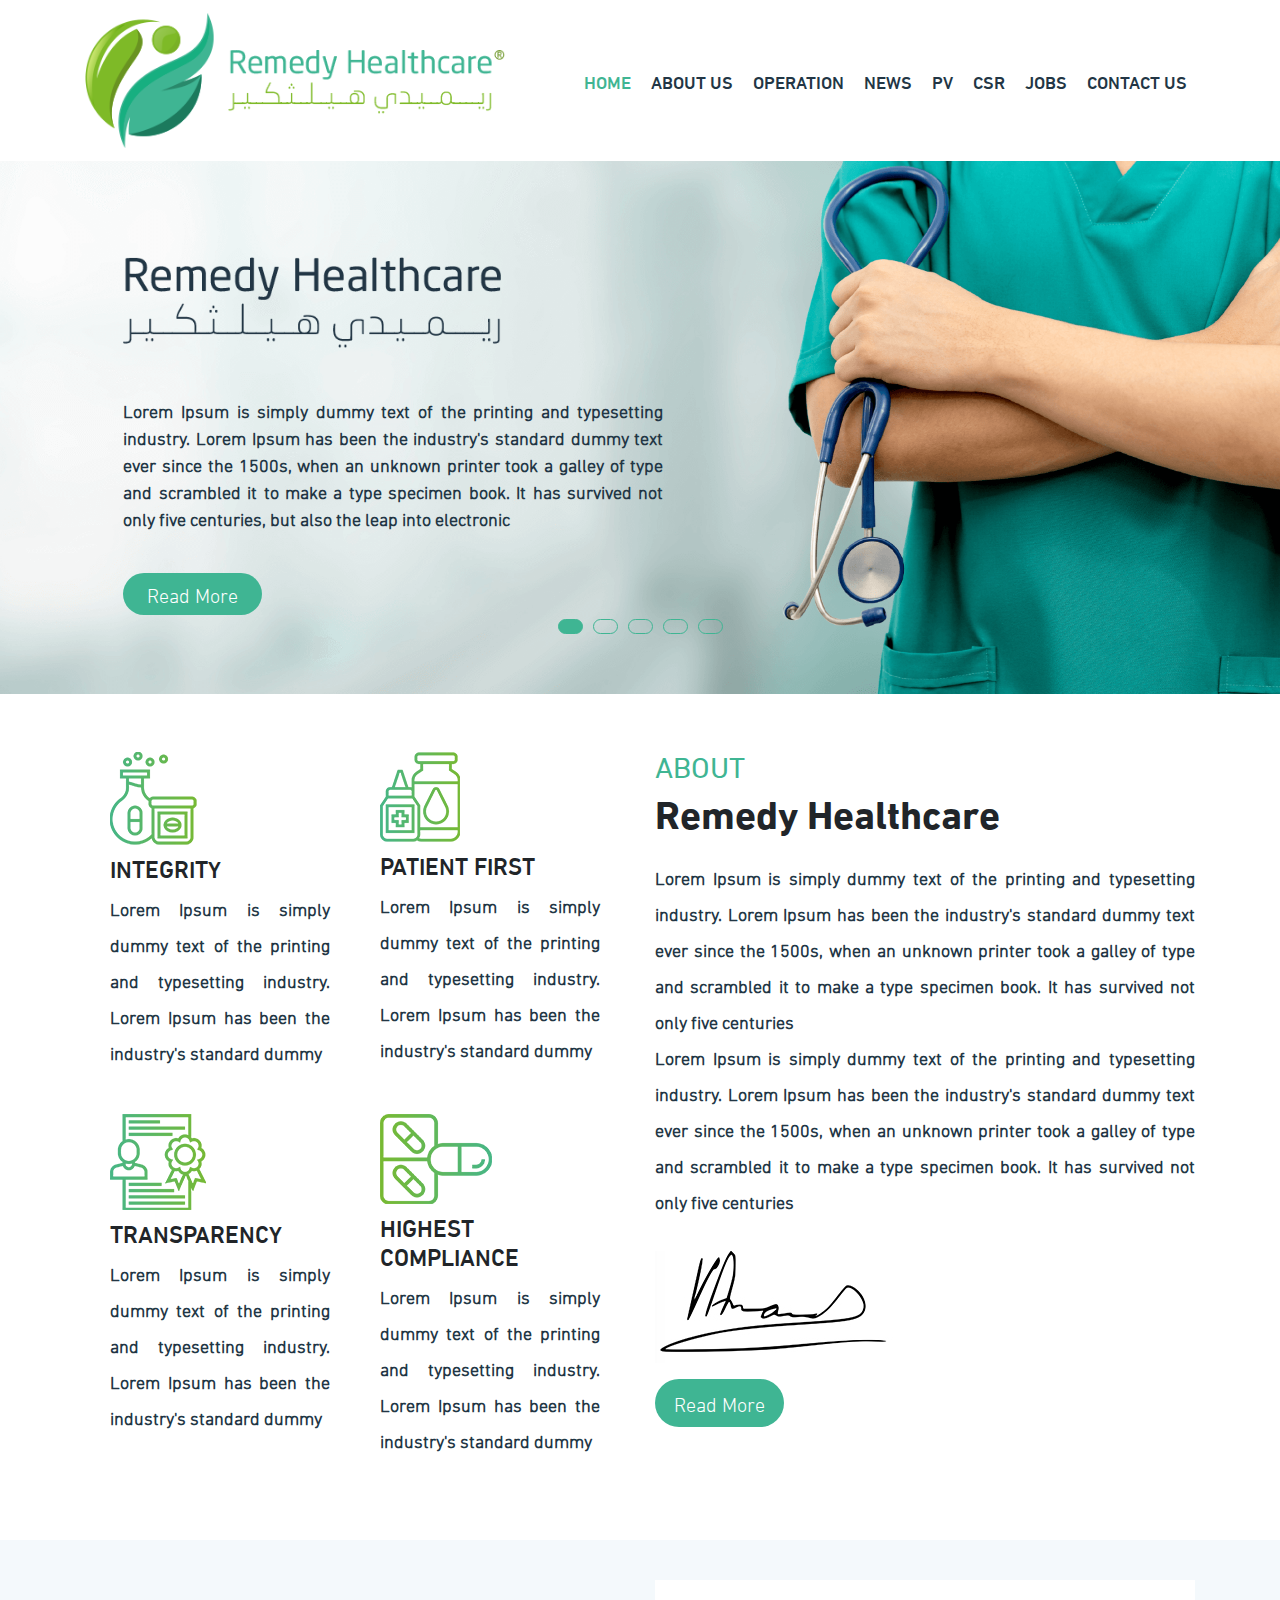
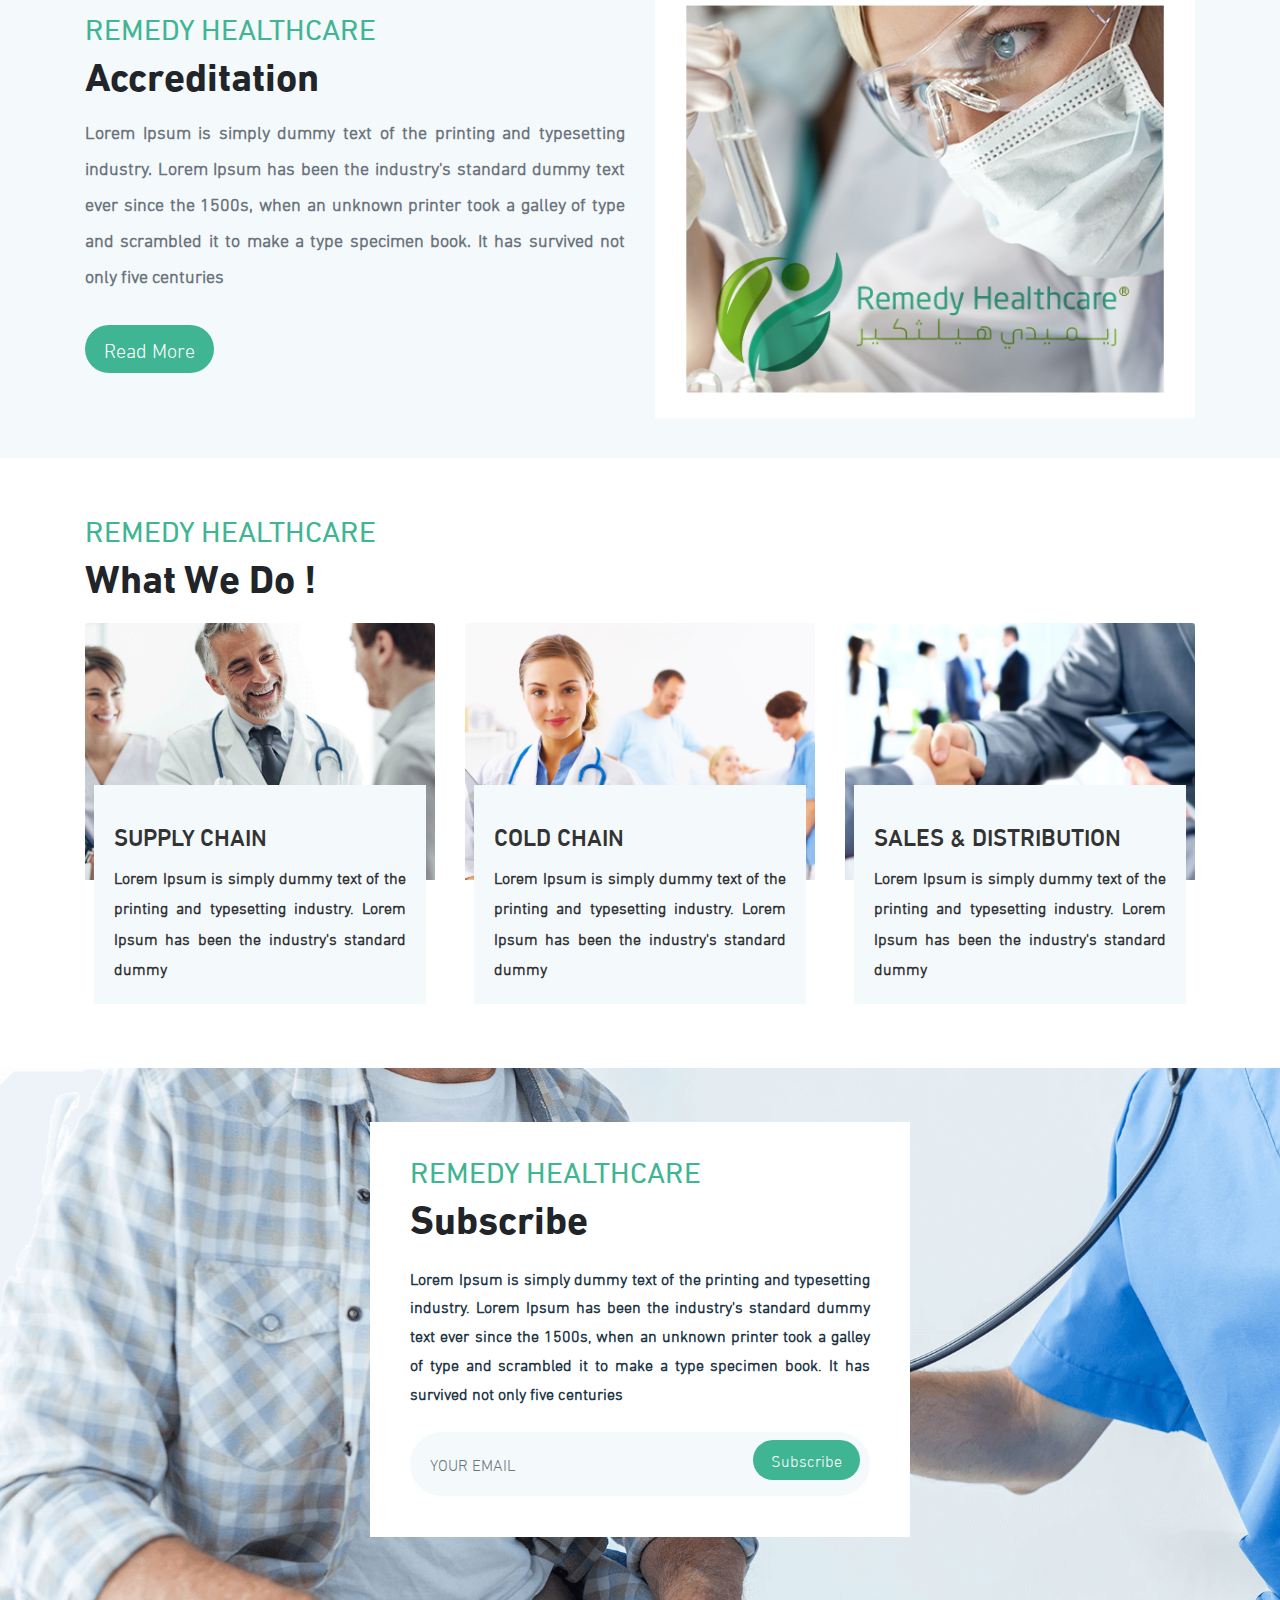
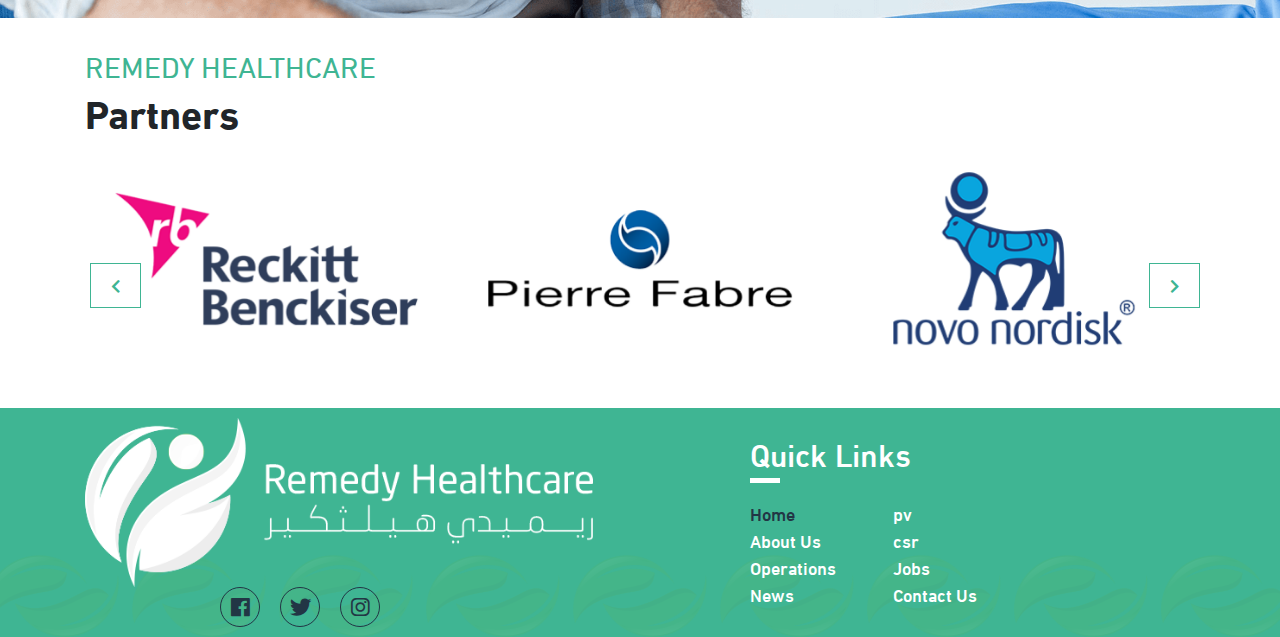
<file: index.html>
<!DOCTYPE html>
<html lang="en">
<head>
    <meta charset="utf-8">
    <meta name="viewport" content="width=device-width, initial-scale=1, shrink-to-fit=no">
    <title>Remedy Healthcare</title>
    <link rel="stylesheet" href="css/bootstrap.min.css">
    <link rel="stylesheet" href="css/fontawesome-all.min.css">
    <link rel="stylesheet" href="css/magnific-popup.css">
    <link rel="stylesheet" href="css/owl.theme.default.min.css"/>
        <link rel="stylesheet" href="css/owl.carousel.min.css"/>
    <link rel="stylesheet" href="css/style.css">
    <link rel="shortcut icon" href="img/favicon.ico">
</head>
<body data-spy="scroll" data-target="#main-nav" id="home" data-offset="50">
<!-- =========================================================================================== -->
<!-- =========================================================================================== -->
<!-- Start Navbar  -->
    <nav class="navbar navbar-expand-lg navbar-light bg-white sticky-top">
        <div class="container">
              <a class="navbar-brand" href="#">
                  <img src="img/logo.png" alt="Remedy Healthcare">
              </a>
              <button class="navbar-toggler" type="button" data-toggle="collapse" data-target="#navbarSupportedContent" aria-controls="navbarSupportedContent" aria-expanded="false" aria-label="Toggle navigation">
                <span class="navbar-toggler-icon"></span>
              </button>
          <div class="collapse navbar-collapse" id="navbarSupportedContent">
            <ul class="navbar-nav ml-auto text-uppercase ">
              <li class="nav-item active mr-1">
                <a class="nav-link" href="index.html">Home</a>
              </li>
              <li class="nav-item mr-1">
                <a class="nav-link" href="about.html">About us</a>
              </li>
              <li class="nav-item mr-1">
                <a class="nav-link" href="operation.html">operation</a>
              </li>
                <li class="nav-item mr-1"> 
                <a class="nav-link" href="news.html">news</a>
              </li>
                <li class="nav-item mr-1">
                <a class="nav-link" href="pv.html">pv</a>
              </li>
                <li class="nav-item mr-1">
                <a class="nav-link" href="csr.html">csr</a>
              </li>
                <li class="nav-item mr-1">
                <a class="nav-link" href="jobs.html">jobs</a>
              </li>
                <li class="nav-item">
                <a class="nav-link" href="contact.html">Contact us</a>
              </li>
            </ul>
          </div>
      </div>
    </nav>
    <!-- End Navbar  -->
<!-- =========================================================================================== -->    
    <!-- Start Slider Section -->
    <section class="slider" id="slider">
        <div class="slider-carousel owl-carousel owl-theme">
         <!-- First Slid -->   
            <div class="slider-item">
                <img src="img/slider1.png">
                <div class="slider-desc">
                    <div class="container">
                        <div class="row">
                            <div class="col-sm-6 col-12">
                                <img src="img/sliderfonts.png" alt="" class="img-caption">
                                <p class="text-justify  my-5">Lorem Ipsum is simply dummy text of the printing and typesetting industry. Lorem Ipsum has been the industry's standard dummy text ever since the 1500s, when an unknown printer took a galley of type and scrambled it to make a type specimen book. It has survived not only five centuries, but also the leap into electronic</p> 
                               <a href="#" class="custom-btn text-white">Read More</a> 
                          </div>
                    </div>
                    </div>
                </div>
            </div>
            <!-- Second Slid -->  
            <div class="slider-item">
                <img src="img/slider2.png">
                <div class="slider-desc">
                    <div class="container">
                        <div class="row">
                            <div class="col-sm-6">
                                <img src="img/sliderfonts.png" alt="" class="img-caption">
                                <p class="text-justify  my-5">Lorem Ipsum is simply dummy text of the printing and typesetting industry. Lorem Ipsum has been the industry's standard dummy text ever since the 1500s, when an unknown printer took a galley of type and scrambled it to make a type specimen book. It has survived not only five centuries, but also the leap into electronic</p> 
                               <a href="#" class="custom-btn text-white">Read More</a> 
                          </div>
                    </div>
                    </div>
                </div>
            </div>
            <!-- Third Slid -->  
            <div class="slider-item">
                <img src="img/slider3.png">
                <div class="slider-desc">
                    <div class="container">
                        <div class="row">
                            <div class="col-sm-6">
                                <img src="img/sliderfonts.png" alt="" class="img-caption">
                                <p class="text-justify  my-5">Lorem Ipsum is simply dummy text of the printing and typesetting industry. Lorem Ipsum has been the industry's standard dummy text ever since the 1500s, when an unknown printer took a galley of type and scrambled it to make a type specimen book. It has survived not only five centuries, but also the leap into electronic</p> 
                               <a href="#" class="custom-btn text-white">Read More</a> 
                          </div>
                    </div>
                    </div>
                </div>
            </div>
        </div>
    </section>
    <!-- End Slider Section -->
<!-- =========================================================================================== -->
   <!-- Start about -->
   <section class="about my-5">
        <div class="container">
            <div class="row">
                <div class="col-md-6 col-12">
                    <div class="container">
                        <div class="row">
                            <div class="col-md-6 col-12">
                                <div class="box mb-2">
                                    <div class="about-icon">
                                        <img src="img/iconservices1.png">
                                    </div>
                                    <h4 class="text-uppercase">integrity</h4>
                                    <p class="text-justify">Lorem Ipsum is simply dummy text of the printing and typesetting industry. Lorem Ipsum has been the industry's standard dummy </p>
                                </div>
                            </div>
                            <div class="col-md-6 col-12">
                                <div class="box mb-2">
                                    <div class="about-icon">
                                        <img src="img/icoservices2.png">
                                    </div>
                                    <h4 class="text-uppercase">patient first</h4>
                                    <p class="text-justify">Lorem Ipsum is simply dummy text of the printing and typesetting industry. Lorem Ipsum has been the industry's standard dummy </p>
                                </div>
                            </div>
                            
                            <div class="col-md-6 col-12">
                                <div class="box mb-2">
                                    <div class="about-icon">
                                        <img src="img/icoservices3.png">
                                    </div>
                                    <h4 class="text-uppercase">transparency</h4>
                                    <p class="text-justify">Lorem Ipsum is simply dummy text of the printing and typesetting industry. Lorem Ipsum has been the industry's standard dummy </p>
                                </div>
                            </div>
                            
                            <div class="col-md-6 col-12">
                                <div class="box mb-2">
                                    <div class="about-icon">
                                        <img src="img/icoservices4.png">
                                    </div>
                                    <h4 class="text-uppercase">highest compliance</h4>
                                    <p class="text-justify">Lorem Ipsum is simply dummy text of the printing and typesetting industry. Lorem Ipsum has been the industry's standard dummy</p>
                                </div>
                            </div>
                        </div>
                    </div>
                    
                </div>
                <div class="col-md-6 col-12">
                    <div class="about_right">
                        <span class="text-uppercase">about</span>
                        <h1 class="">Remedy Healthcare</h1>
                        <p class="text-justify my-4">Lorem Ipsum is simply dummy text of the printing and typesetting industry. Lorem Ipsum has been the industry's standard dummy text ever since the 1500s, when an unknown printer took a galley of type and scrambled it to make a type specimen book. It has survived not only five centuries <br>
                        Lorem Ipsum is simply dummy text of the printing and typesetting industry. Lorem Ipsum has been the industry's standard dummy text ever since the 1500s, when an unknown printer took a galley of type and scrambled it to make a type specimen book. It has survived not only five centuries </p>
                        <img src="img/sign.png" alt="" class="my-2">
                        <div class="btnn">
                        <a href="#" class="btn text-white my-2">Read More</a>
                        </div>
                        
                    </div>
                </div>
            </div>
        </div>
    </section>
   <!-- End about -->
<!-- =========================================================================================== -->
   <!-- Start Accreditation Section -->
    <section class="accreditation" id="accreditation">
        <div class="container">
            <div class="row">
                <div class="col-md-6 col-12 mt-4">
                    <span class="text-uppercase d-block">Remedy Healthcare</span>
                    <h1>Accreditation</h1>
                    <p class="text-justify my-3 text-muted">Lorem Ipsum is simply dummy text of the printing and typesetting industry. Lorem Ipsum has been the industry's standard dummy text ever since the 1500s, when an unknown printer took a galley of type and scrambled it to make a type specimen book. It has survived not only five centuries</p>
                    <div class="btnn">
                        <a href="#" class="btn text-white my-3">Read More</a>
                    </div>
                </div>
                
                <div class="col-md-6 col-12">
                    <img src="img/picindex.png" alt="" class="img-fluid">
                </div>
                
            </div>
        </div>
    </section>
    
   <!-- End Accreditation Section -->
   
<!-- =========================================================================================== -->
    <!-- Start What To Do Section -->
    <section class="job my-5">
        <div class="container">
            <span class="text-uppercase d-block">Remedy Healthcare</span>
            <h1 class="mb-4 text-capitalize">what we do !</h1>
            <div class="row">
                <div class="col-md-4 col-12">
                    <div class="card mb-3">
                        <img class="card-img-top" src="img/pic1.png" alt="Card image cap">
                        <div class="card-body mx-auto">
                        <h4 class="card-title text-uppercase mt-3">Supply chain</h4>
                        <p class="card-text text-justify">Lorem Ipsum is simply dummy text of the printing and typesetting industry. Lorem Ipsum has been the industry's standard dummy</p>
                       </div>
                   </div>
                </div>
                
                <div class="col-md-4 col-12">
                    <div class="card mb-3">
                        <img class="card-img-top" src="img/pic2.png" alt="Card image cap">
                        <div class="card-body mx-auto">
                        <h4 class="card-title text-uppercase mt-3">cold chain</h4>
                        <p class="card-text text-justify">Lorem Ipsum is simply dummy text of the printing and typesetting industry. Lorem Ipsum has been the industry's standard dummy</p>
                       </div>
                   </div>
                </div>
                
                <div class="col-md-4 col-12">
                    <div class="card mb-3">
                        <img class="card-img-top" src="img/pic3.png" alt="Card image cap">
                        <div class="card-body mx-auto">
                        <h4 class="card-title text-uppercase mt-3">sales & distribution</h4>
                        <p class="card-text text-justify">Lorem Ipsum is simply dummy text of the printing and typesetting industry. Lorem Ipsum has been the industry's standard dummy</p>
                       </div>
                   </div>
                </div>
                
            </div>
        </div>
    </section>
    
    <!-- End What To Do Section -->
     
<!-- =========================================================================================== -->
   <!-- Start Subscribe Section -->
    <section class="subscribe">
        <div class="container">
            <div class="row">
                <div class=" col-6 mx-auto subscribe_wedgit">
                    <div class="wedgit">
                        <span class="text-uppercase d-block">Remedy Healthcare</span>
                        <h1>Subscribe</h1>
                        <p class="text-justify my-4">Lorem Ipsum is simply dummy text of the printing and typesetting industry. Lorem Ipsum has been the industry's standard dummy text ever since the 1500s, when an unknown printer took a galley of type and scrambled it to make a type specimen book. It has survived not only five centuries</p>
                        <form>
                          <div class="form-group my-3">
                            <input type="email" class="form-control" id="exampleInputEmail1" aria-describedby="emailHelp" placeholder="YOUR EMAIL">
                            <button type="submit" class="butn text-white">Subscribe</button>
                            </div>
                        </form>
                </div>
            </div>
            </div>
            
        </div>
    </section>
    
   <!-- End Subscribe Section -->
   
 <!-- =========================================================================================== -->
    <!-- Start Partners Section -->
       <section class="partners py-4">
           <div class="container">
               <span class="text-uppercase d-block part_span">Remedy Healthcare</span>
               <h1>Partners</h1>
               <div class="row">
                   <div class="col-sm-12 col-12">
                       <div class="partners-carousel owl-carousel owl-theme">
                           <div class="item">
                                <img src="img/Partners1.png" class="img-fluid ">
                           </div>

                           <div class="item">
                                <img src="img/Partners2.png" class="img-fluid ">
                           </div>

                           <div class="item">
                                <img src="img/Partners3.png" class="img-fluid ">
                           </div>
                           
                          </div> 
                   </div>
               </div>
           </div>
       </section>
   <!-- End Partners Section -->
<!-- =========================================================================================== -->

<!-- =========================================================================================== -->
    <!-- Start Footer -->
    <section class="footer">
        <div class="container">
            <div class="row">
                <div class="col-md-7 col-12">
                    <div class="logo-footer">
                        <img src="img/logofutaer.png" alt="">
                    </div>
                    
                    <div class="social-media">
                        <a href="#"><i class="fab fa-facebook fa-lg"></i></a>
                        <a href="#"><i class="fab fa-twitter fa-lg"></i></a>
                        <a href="#"><i class="fab fa-instagram fa-lg"></i></a>
                    </div>
                </div>
                    <div class="col-md-5 col-lg-3">
                    <div class="help-link text-white mt-3">
                        <h2 class="text-capitalize head-border mb-3">quick Links</h2>
                        <div class="row">
                            <div class="col">
                                <ul class="list-unstyled">
                                    <li><a href="index.html" class="active">Home</a></li>
                                    <li><a href="about.html">About Us</a></li>
                                    <li><a href="operation.html">Operations </a></li>
                                    <li><a href="news.html">News </a></li>
                                </ul>
                            </div>
                            
                            <div class="col">
                                <ul class="list-unstyled">
                                    <li><a href="pv.html">pv </a></li>
                                    <li><a href="csr.html">csr </a></li>
                                    <li><a href="jobs.html">Jobs </a></li>
                                    <li><a href="contact.html">Contact Us </a></li>
                                </ul>
                            </div>
                        </div>
                    </div>
                </div>
                </div>
            </div>
    </section>
    <!-- End Footer -->
<!-- =========================================================================================== -->
 <!--        Start Scroll To-Top  -->
        <div id="scroll-top">
            <i class="fas fa-chevron-up fa-2x"></i>
        </div>
        
<!--        End Scroll To-Top  -->
   <!-- =========================================================================================== -->
   
    <script src="js/jquery-3.3.1.min.js"></script>
    <script src="js/popper.min.js"></script>
    <script src="js/bootstrap.min.js"></script>
    <script src="js/owl.carousel.js"></script>
    <script src="js/owl.autoplay.js"></script>
    <script src="js/owl.navigation.js"></script>
<!--    <script src="js/magnific-popup.min.js"></script>-->

    <script src="js/main.js"></script>
</body>
</html>
</file>
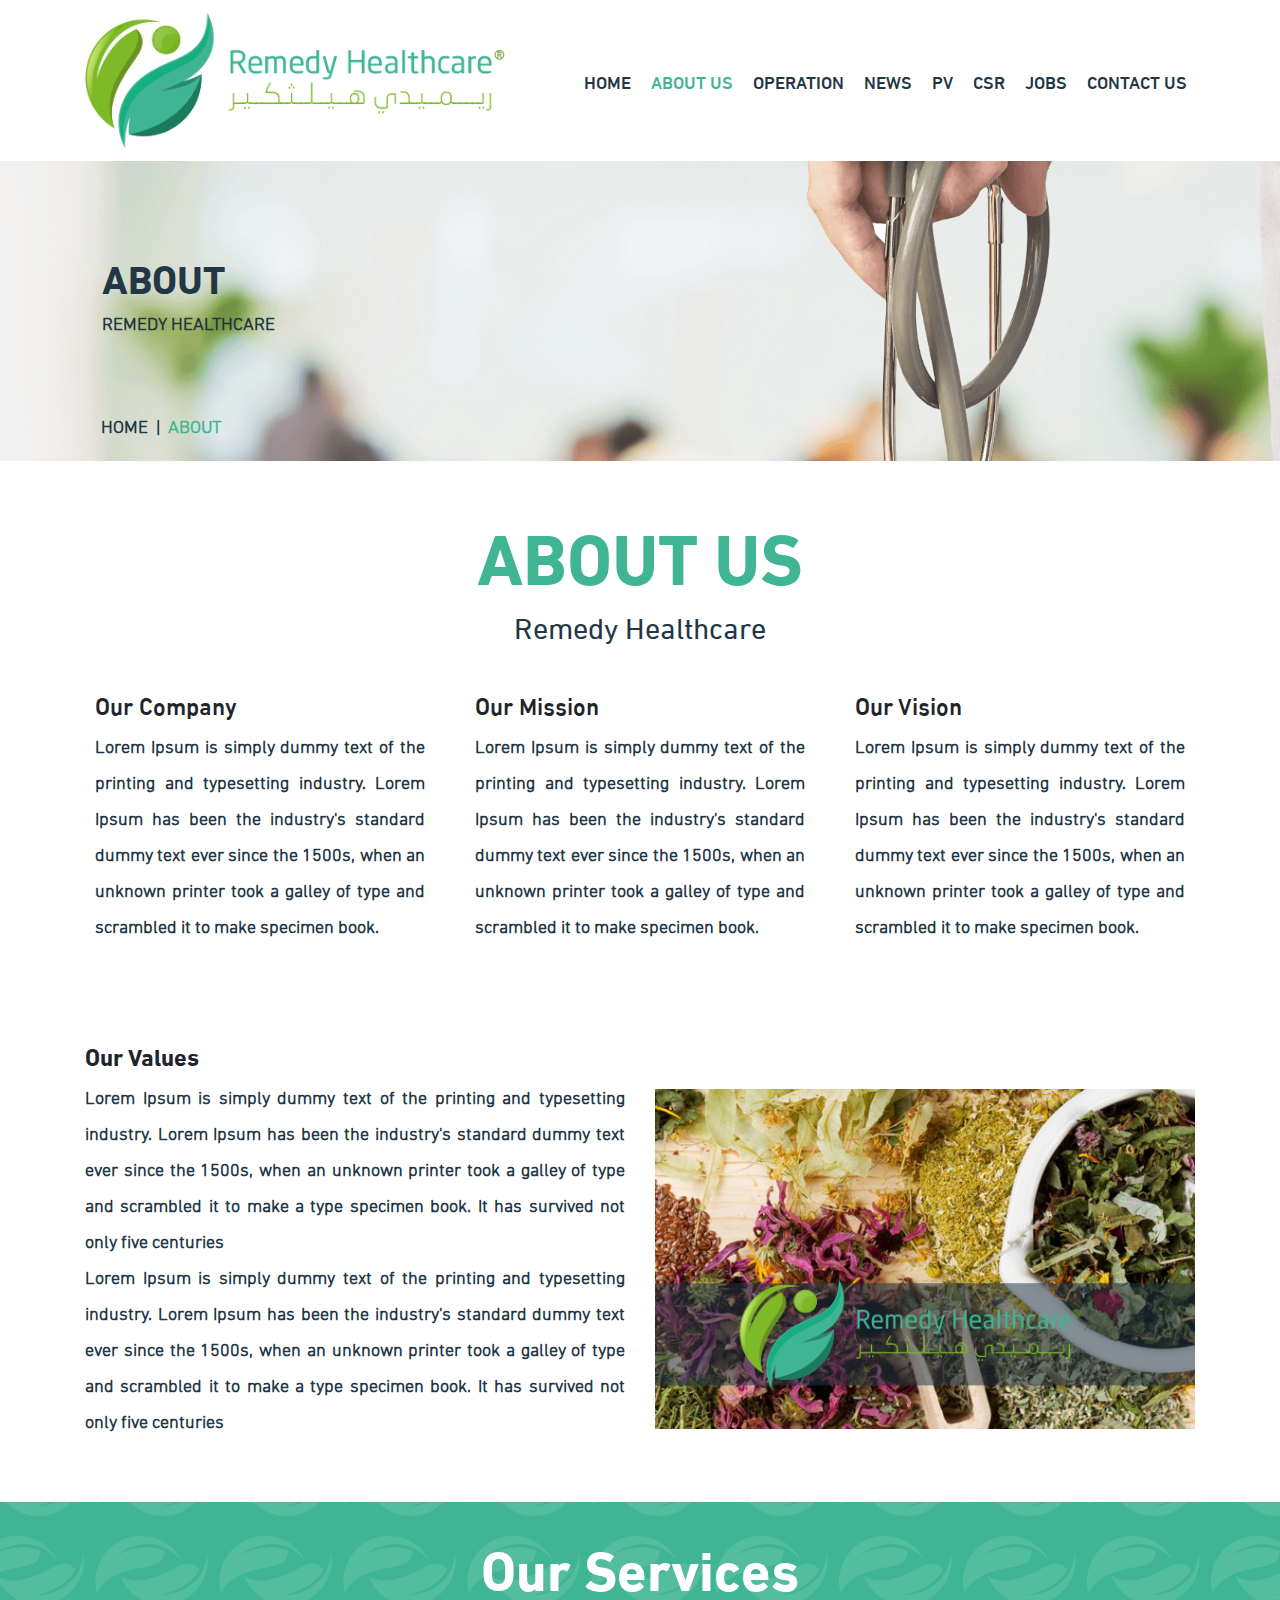
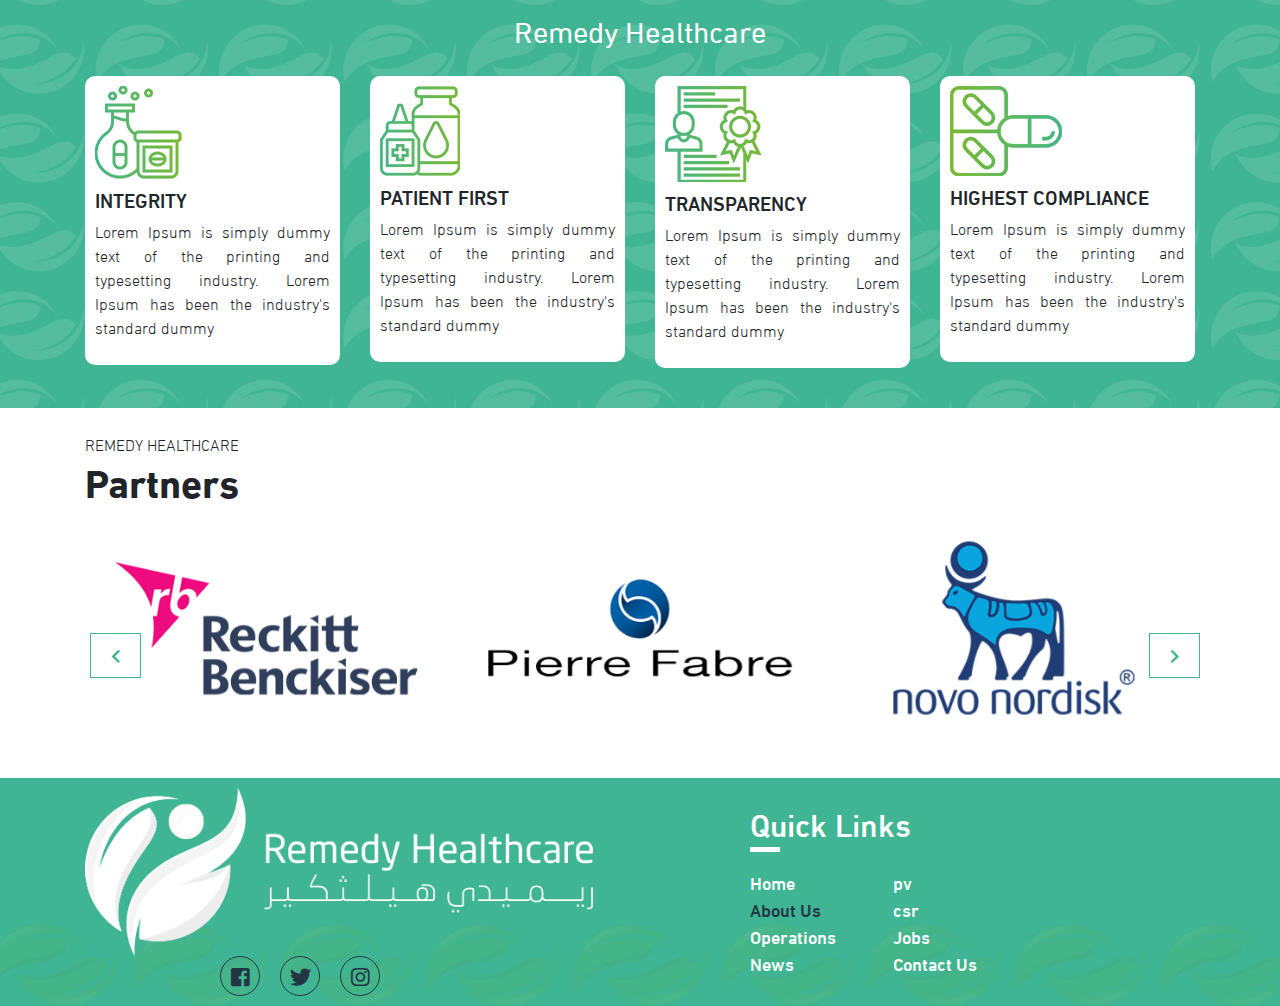
<file: about.html>
<!DOCTYPE html>
<html lang="en">
<head>
    <meta charset="utf-8">
    <meta name="viewport" content="width=device-width, initial-scale=1, shrink-to-fit=no">
    <title>Remedy Healthcare</title>
    <link rel="stylesheet" href="css/bootstrap.min.css">
    <link rel="stylesheet" href="css/fontawesome-all.min.css">
    <link rel="stylesheet" href="css/magnific-popup.css">
    <link rel="stylesheet" href="css/owl.theme.default.min.css"/>
        <link rel="stylesheet" href="css/owl.carousel.min.css"/>
    <link rel="stylesheet" href="css/style.css">
    <link rel="shortcut icon" href="img/favicon.ico">
</head>
<body data-spy="scroll" data-target="#main-nav" id="home" data-offset="50">
<!-- =========================================================================================== -->
<!-- =========================================================================================== -->
<!-- Start Navbar  -->
    <nav class="navbar navbar-expand-lg navbar-light bg-white sticky-top">
        <div class="container">
              <a class="navbar-brand" href="#">
                  <img src="img/logo.png" alt="Remedy Healthcare">
              </a>
              <button class="navbar-toggler" type="button" data-toggle="collapse" data-target="#navbarSupportedContent" aria-controls="navbarSupportedContent" aria-expanded="false" aria-label="Toggle navigation">
                <span class="navbar-toggler-icon"></span>
              </button>
          <div class="collapse navbar-collapse" id="navbarSupportedContent">
            <ul class="navbar-nav ml-auto text-uppercase ">
              <li class="nav-item mr-1">
                <a class="nav-link" href="index.html">Home</a>
              </li>
              <li class="nav-item mr-1 active">
                <a class="nav-link" href="about.html">About us</a>
              </li>
              <li class="nav-item mr-1">
                <a class="nav-link" href="operation.html">operation</a>
              </li>
                <li class="nav-item mr-1"> 
                <a class="nav-link" href="news.html">news</a>
              </li>
                <li class="nav-item mr-1">
                <a class="nav-link" href="pv.html">pv</a>
              </li>
                <li class="nav-item mr-1">
                <a class="nav-link" href="csr.html">csr</a>
              </li>
                <li class="nav-item mr-1">
                <a class="nav-link" href="jobs.html">jobs</a>
              </li>
                <li class="nav-item">
                <a class="nav-link" href="">Contact us</a>
              </li>
            </ul>
          </div>
      </div>
    </nav>
    <!-- End Navbar  -->
<!-- =========================================================================================== -->
   <!-- Start Slider Section -->
   <section class="header">
       <div class="container">
          <div class="info text-uppercase">
               <h1 class=" mb-2">About</h1>
               <span class="text-justify">Remedy Healthcare</span>
         </div>
              <ol class="breadcrumb bg-transparent text-uppercase">
                <li class="breadcrumb-item"><a href="index.html">Home</a></li>
                <li class="breadcrumb-item active" aria-current="page">About</li>
              </ol>
       </div>
   </section>
   <!-- End Slider Section -->
<!-- =========================================================================================== -->
   <!-- Start about -->
   <section class="about py-5">
        <div class="container">
            <div class="info text-center">
               <h1 class="colorr mb-2 display-3 text-uppercase">About Us</h1>
               <span class="about_text my-4">Remedy Healthcare</span>
            </div>
            <div class="row">
                <div class="col-md-4 col-12">
                    <div class="box my-4">
                        <h4 class="">Our Company</h4>
                        <p class="text-justify">Lorem Ipsum is simply dummy text of the printing and typesetting industry. Lorem Ipsum has been the industry's standard dummy text ever since the 1500s, when an unknown printer took a galley of type and scrambled it to make specimen book.</p>
                    </div>
                </div>

                <div class="col-md-4 col-12">
                    <div class="box my-4">
                        <h4 class="">Our Mission</h4>
                        <p class="text-justify">Lorem Ipsum is simply dummy text of the printing and typesetting industry. Lorem Ipsum has been the industry's standard dummy text ever since the 1500s, when an unknown printer took a galley of type and scrambled it to make specimen book.</p>
                    </div>
                </div>

                <div class="col-md-4 col-12">
                    <div class="box my-4">
                        <h4 class="">Our Vision</h4>
                        <p class="text-justify">Lorem Ipsum is simply dummy text of the printing and typesetting industry. Lorem Ipsum has been the industry's standard dummy text ever since the 1500s, when an unknown printer took a galley of type and scrambled it to make specimen book.</p>
                    </div>
                </div>
</div>
            </div>
    </section>
   <!-- End about -->
<!-- =========================================================================================== -->
   <!-- Start Values Section -->
    <section class="values mb-5" id="values">
        <div class="container">
            <div class="row">
                <div class="col-md-6 col-12">
                        <div class="content">
                        <h4>Our Values</h4>
                        <p class="text-justify ">Lorem Ipsum is simply dummy text of the printing and typesetting industry. Lorem Ipsum has been the industry's standard dummy text ever since the 1500s, when an unknown printer took a galley of type and scrambled it to make a type specimen book. It has survived not only five centuries <br>
                        Lorem Ipsum is simply dummy text of the printing and typesetting industry. Lorem Ipsum has been the industry's standard dummy text ever since the 1500s, when an unknown printer took a galley of type and scrambled it to make a type specimen book. It has survived not only five centuries </p>
                   </div>
                </div>
                
                <div class="col-md-6 col-12 mt-5">
                    <img src="img/aboutpic.png" alt="" class="img-fluid">
                </div>
                
            </div>
        </div>
    </section>
    
   <!-- End Accreditation Section -->
   
<!-- =========================================================================================== -->
    <!-- Start Services Section -->
    <section class="services">
        <div class="container">
            <div class="info text-center">
               <h1 class=" display-4 text-white">Our Services</h1>
               <span class="about_text mb-4 d-block">Remedy Healthcare</span>
            </div>
            <div class="row">
                <div class="col-md-3 col-6">
                    <div class="box">
                        <div class="about-icon">
                            <img src="img/iconservices1.png">
                        </div>
                        <h5 class="text-uppercase">integrity</h5>
                        <p class="text-justify">Lorem Ipsum is simply dummy text of the printing and typesetting industry. Lorem Ipsum has been the industry's standard dummy </p>
                    </div>
                </div>
                
                <div class="col-md-3 col-6">
                    <div class="box">
                        <div class="about-icon">
                            <img src="img/icoservices2.png">
                        </div>
                        <h5 class="text-uppercase">patient first</h5>
                        <p class="text-justify">Lorem Ipsum is simply dummy text of the printing and typesetting industry. Lorem Ipsum has been the industry's standard dummy </p>
                    </div>
                </div>
                
                <div class="col-md-3 col-6">
                    <div class="box">
                        <div class="about-icon">
                            <img src="img/icoservices3.png">
                        </div>
                        <h5 class="text-uppercase">transparency</h5>
                        <p class="text-justify">Lorem Ipsum is simply dummy text of the printing and typesetting industry. Lorem Ipsum has been the industry's standard dummy </p>
                    </div>
                </div>
                
                <div class="col-md-3 col-6">
                    <div class="box">
                        <div class="about-icon">
                            <img src="img/icoservices4.png">
                        </div>
                        <h5 class="text-uppercase">highest compliance</h5>
                        <p class="text-justify">Lorem Ipsum is simply dummy text of the printing and typesetting industry. Lorem Ipsum has been the industry's standard dummy </p>
                    </div>
                </div>
                
                
            </div>
        </div>
    </section>
    
    <!-- End Services Section -->
     
<!-- =========================================================================================== -->
   
 <!-- =========================================================================================== -->
    <!-- Start Partners Section -->
       <section class="partners py-4">
           <div class="container">
               <span class="text-uppercase d-block">Remedy Healthcare</span>
               <h1>Partners</h1>
               <div class="row">
                   <div class="col-sm-12 col-12">
                       <div class="partners-carousel owl-carousel owl-theme">
                           <div class="item">
                                <img src="img/Partners1.png" class="img-fluid ">
                           </div>

                           <div class="item">
                                <img src="img/Partners2.png" class="img-fluid ">
                           </div>

                           <div class="item">
                                <img src="img/Partners3.png" class="img-fluid ">
                           </div>
                           
                          </div> 
                   </div>
               </div>
           </div>
       </section>
   <!-- End Partners Section -->
<!-- =========================================================================================== -->

<!-- =========================================================================================== -->
    <!-- Start Footer -->
    <section class="footer">
        <div class="container">
            <div class="row">
                <div class="col-md-7 col-12">
                    <div class="logo-footer">
                        <img src="img/logofutaer.png" alt="" class="img-fluid">
                    </div>
                    <div class="social-media">
                        <a href="#"><i class="fab fa-facebook-square fa-lg"></i></a>
                        <a href="#"><i class="fab fa-twitter fa-lg"></i></a>
                        <a href="#"><i class="fab fa-instagram fa-lg"></i></a>
                    </div>
                </div>
                    <div class="col-sm-5 col-lg-3">
                    <div class="help-link text-white mt-3">
                        <h2 class="text-capitalize head-border mb-3">quick Links</h2>
                        <div class="row">
                            <div class="col">
                                <ul class="list-unstyled">
                                    <li><a href="index.html">Home</a></li>
                                    <li><a href="about.html" class="active">About Us</a></li>
                                    <li><a href="operation.html">Operations </a></li>
                                    <li><a href="news.html">News </a></li>
                                </ul>
                            </div>
                            
                            <div class="col">
                                <ul class="list-unstyled">
                                    <li><a href="pv.html">pv </a></li>
                                    <li><a href="csr.html">csr </a></li>
                                    <li><a href="jobs.html">Jobs </a></li>
                                    <li><a href="#">Contact Us </a></li>
                                </ul>
                            </div>
                        </div>
                    </div>
                </div>
                </div>
            </div>
    </section>
    <!-- End Footer -->
<!-- =========================================================================================== -->
 <!--        Start Scroll To-Top  -->
        <div id="scroll-top">
            <i class="fas fa-chevron-up fa-2x"></i>
        </div>
        
<!--        End Scroll To-Top  -->
   <!-- =========================================================================================== -->
   
    <script src="js/jquery-3.3.1.min.js"></script>
    <script src="js/popper.min.js"></script>
    <script src="js/bootstrap.min.js"></script>
    <script src="js/owl.carousel.js"></script>
    <script src="js/owl.autoplay.js"></script>
    <script src="js/owl.navigation.js"></script>
<!--    <script src="js/magnific-popup.min.js"></script>-->

    <script src="js/main.js"></script>
</body>
</html>
</file>
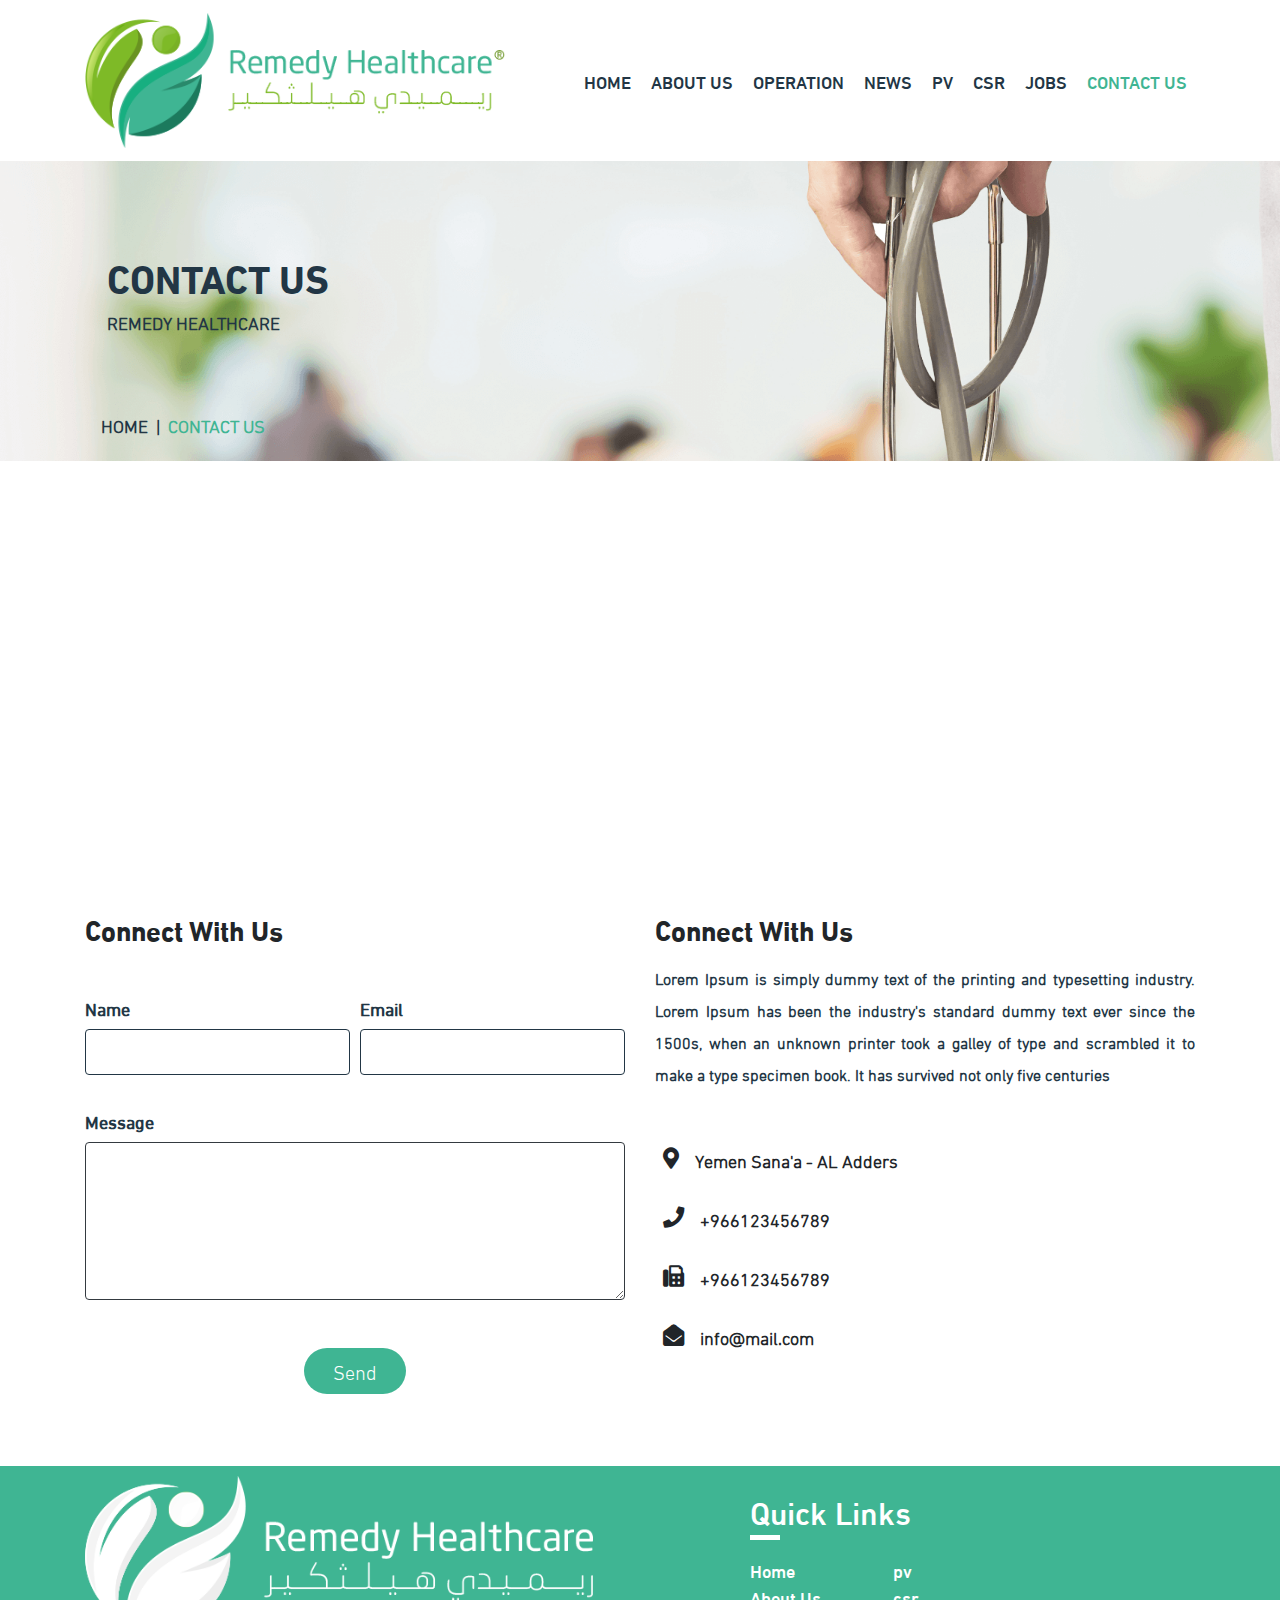
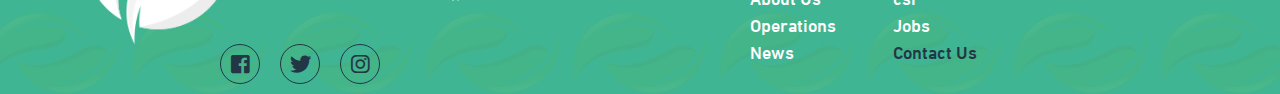
<file: contact.html>
<!DOCTYPE html>
<html lang="en">
<head>
    <meta charset="utf-8">
    <meta name="viewport" content="width=device-width, initial-scale=1, shrink-to-fit=no">
    <title>Remedy Healthcare</title>
    <link rel="stylesheet" href="css/bootstrap.min.css">
    <link rel="stylesheet" href="css/fontawesome-all.min.css">
    <link rel="stylesheet" href="css/magnific-popup.css">
    <link rel="stylesheet" href="css/owl.theme.default.min.css"/>
        <link rel="stylesheet" href="css/owl.carousel.min.css"/>
    <link rel="stylesheet" href="css/style.css">
    <link rel="shortcut icon" href="img/favicon.ico">
</head>
<body data-spy="scroll" data-target="#main-nav" id="home" data-offset="50">
<!-- =========================================================================================== -->
<!-- =========================================================================================== -->
<!-- Start Navbar  -->
    <nav class="navbar navbar-expand-lg navbar-light bg-white sticky-top">
        <div class="container">
              <a class="navbar-brand" href="#">
                  <img src="img/logo.png" alt="Remedy Healthcare">
              </a>
              <button class="navbar-toggler" type="button" data-toggle="collapse" data-target="#navbarSupportedContent" aria-controls="navbarSupportedContent" aria-expanded="false" aria-label="Toggle navigation">
                <span class="navbar-toggler-icon"></span>
              </button>
          <div class="collapse navbar-collapse" id="navbarSupportedContent">
            <ul class="navbar-nav ml-auto text-uppercase ">
              <li class="nav-item mr-1">
                <a class="nav-link" href="index.html">Home</a>
              </li>
              <li class="nav-item mr-1">
                <a class="nav-link" href="about.html">About us</a>
              </li>
              <li class="nav-item mr-1">
                <a class="nav-link" href="operation.html">operation</a>
              </li>
                <li class="nav-item mr-1"> 
                <a class="nav-link" href="news.html">news</a>
              </li>
                <li class="nav-item mr-1">
                <a class="nav-link" href="pv.html">pv</a>
              </li>
                <li class="nav-item mr-1">
                <a class="nav-link" href="csr.html">csr</a>
              </li>
                <li class="nav-item mr-1">
                <a class="nav-link" href="jobs.html">jobs</a>
              </li>
                <li class="nav-item active">
                <a class="nav-link" href="contact.html">Contact us</a>
              </li>
            </ul>
          </div>
      </div>
    </nav>
    <!-- End Navbar  -->
<!-- =========================================================================================== -->
   <!-- Start Slider Section -->
   <section class="header">
       <div class="container">
          <div class="info text-uppercase">
               <h1 class=" mb-2">Contact us</h1>
               <span class="text-justify">Remedy Healthcare</span>
         </div>
              <ol class="breadcrumb bg-transparent text-uppercase">
                <li class="breadcrumb-item"><a href="index.html">Home</a></li>
                <li class="breadcrumb-item active" aria-current="page">Contact us</li>
              </ol>
       </div>
   </section>
   <!-- End Slider Section -->
<!-- =========================================================================================== -->
   <!-- Start Map Head -->
   <section class="map my-5">
           <iframe src="https://www.google.com/maps/embed?pb=!1m14!1m12!1m3!1d7286615.899145397!2d30.8768375!3d26.906099949999998!2m3!1f0!2f0!3f0!3m2!1i1024!2i768!4f13.1!5e0!3m2!1sar!2seg!4v1550848861069" frameborder="0" style="border:0" width="100%" height="350px"></iframe>
   </section>
   <!-- End Map Head -->
<!-- =========================================================================================== -->
    <section class="connect my-5">
        <div class="container">
            <div class="row">
                <div class="col-md-6 col-12 connect_form">
                    <fieldset>
                        <h3 class="font-weight-bold text-capitalize mb-5">
                            connect with us
                        </h3>
                        <form>
                            <div class="form-row align-items-center mb-3">
                                <div class="form-group col ">
                                    <label for="inputEmail4">Name</label>
                                   <input type="text" class="form-control" id="text" required>
                                </div>

                                <div class="form-group col">
                                    <label for="inputEmail">Email</label>
                                   <input type="email" class="form-control" id="email" required>
                                </div>
                            </div>
                            
                            <div class="form-group required mb-5">
                                <label for="textarea">Message</label>
                                <textarea id="request-text" class="form-control border border-dark" name="Request[text]" rows="6" aria-required="true"></textarea>
                          </div>
                            <button type="submit" class="bttn_form text-white d-block align-items-center mx-auto mb-4">Send</button>
                        </form>
                    </fieldset>
                </div>
                
                <div class="col-md-6 col-12">
                    <div class="connect-info">
                        <h3 class="font-weight-bold text-capitalize mb-3">
                            connect with us
                        </h3>
                        <p class="text-justify text mb-5">Lorem Ipsum is simply dummy text of the printing and typesetting industry. Lorem Ipsum has been the industry's standard dummy text ever since the 1500s, when an unknown printer took a galley of type and scrambled it to make a type specimen book. It has survived not only five centuries</p>
                        
                        <div class="d-flex mt-2">
                         <div class="p-2 align-self-start">
                             <i class="fas fa-map-marker-alt fa-lg"></i>        
                         </div>
                         <div class="p-2 align-self-end">
                             <p class="font-weight-bold">Yemen Sana'a - AL Adders</p>
                         </div>
                       </div>
                        
                        <div class="d-flex">
                         <div class="p-2 align-self-start">
                             <i class="fas fa-phone fa-lg"></i>       
                         </div>
                         <div class="p-2 align-self-end">
                             <p class="font-weight-bold">+966123456789</p>
                         </div>
                       </div>
                        
                        <div class="d-flex">
                         <div class="p-2 align-self-start">
                             <i class="fas fa-fax fa-lg"></i>        
                         </div>
                         <div class="p-2 align-self-end">
                             <p class="font-weight-bold">+966123456789</p>
                         </div>
                       </div>
                        
                        <div class="d-flex">
                         <div class="p-2 align-self-start">
                             <i class="fas fa-envelope-open fa-lg"></i>       
                         </div>
                         <div class="p-2 align-self-end">
                             <p class="font-weight-bold">info@mail.com</p>
                         </div>
                       </div>
                        
                    </div>
                    
                </div>
                
            </div>
        </div>
    </section>
<!-- =========================================================================================== -->
    
<!-- =========================================================================================== -->

<!-- =========================================================================================== -->
    <!-- Start Footer -->
    <section class="footer">
        <div class="container">
            <div class="row">
                <div class="col-md-7 col-12">
                    <div class="logo-footer">
                        <img src="img/logofutaer.png" alt="" class="img-fluid">
                    </div>
                    <div class="social-media">
                        <a href="#"><i class="fab fa-facebook-square fa-lg"></i></a>
                        <a href="#"><i class="fab fa-twitter fa-lg"></i></a>
                        <a href="#"><i class="fab fa-instagram fa-lg"></i></a>
                    </div>
                </div>
                    <div class="col-sm-5 col-lg-3">
                    <div class="quick-link text-white mt-3">
                        <h2 class="text-capitalize head-border mb-3">quick Links</h2>
                        <div class="row">
                            <div class="col">
                                <ul class="list-unstyled">
                                    <li><a href="index.html">Home</a></li>
                                    <li><a href="about.html">About Us</a></li>
                                    <li><a href="operation.html">Operations </a></li>
                                    <li><a href="news.html">News </a></li>
                                </ul>
                            </div>
                            
                            <div class="col">
                                <ul class="list-unstyled">
                                    <li><a href="pv.html">pv </a></li>
                                    <li><a href="csr.html">csr </a></li>
                                    <li><a href="jobs.html">Jobs </a></li>
                                    <li><a href="contact.html" class="active">Contact Us </a></li>
                                </ul>
                            </div>
                        </div>
                    </div>
                </div>
                </div>
            </div>
    </section>
    <!-- End Footer -->
<!-- =========================================================================================== -->
 <!--        Start Scroll To-Top  -->
        <div id="scroll-top">
            <i class="fas fa-chevron-up fa-2x"></i>
        </div>
        
<!--        End Scroll To-Top  -->
   <!-- =========================================================================================== -->
   
    <script src="js/jquery-3.3.1.min.js"></script>
    <script src="js/popper.min.js"></script>
    <script src="js/bootstrap.min.js"></script>
    <script src="js/owl.carousel.js"></script>
    <script src="js/owl.autoplay.js"></script>
    <script src="js/owl.navigation.js"></script>
<!--    <script src="js/magnific-popup.min.js"></script>-->

    <script src="js/main.js"></script>
</body>
</html>
</file>
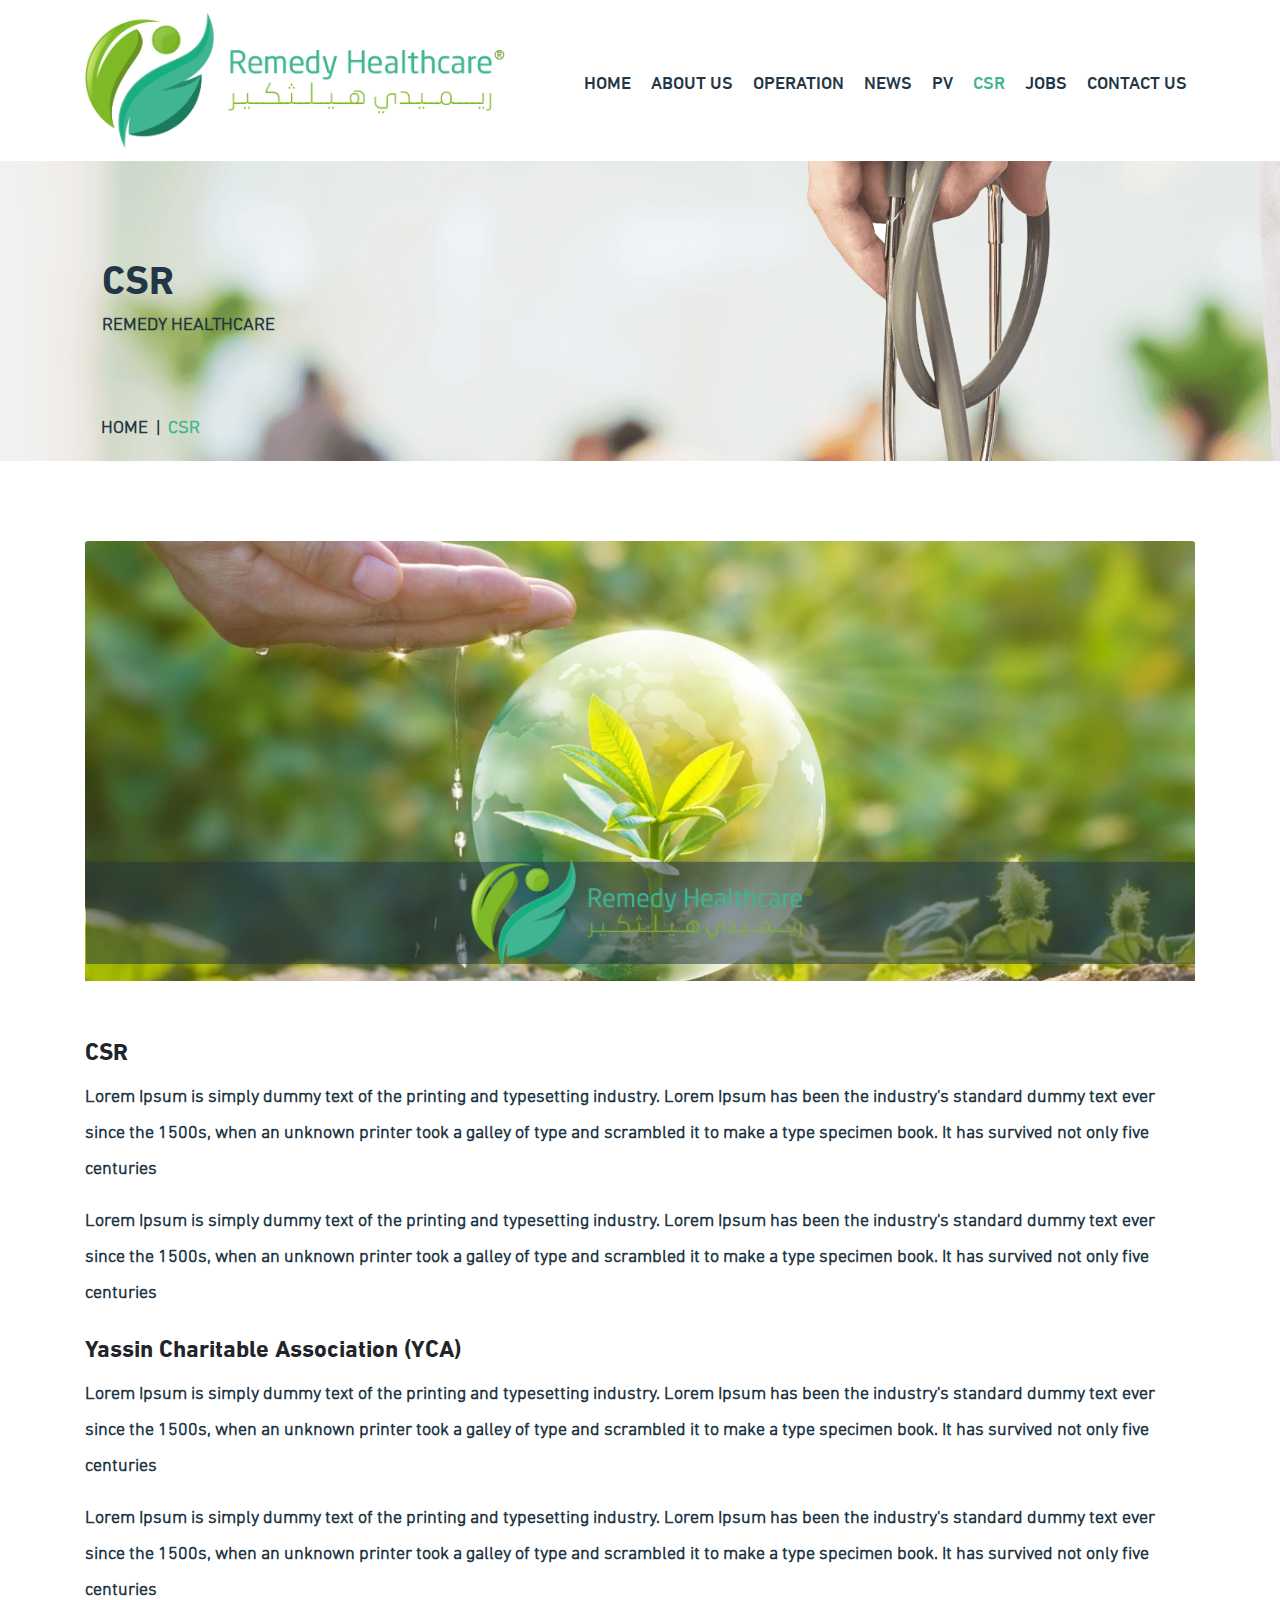
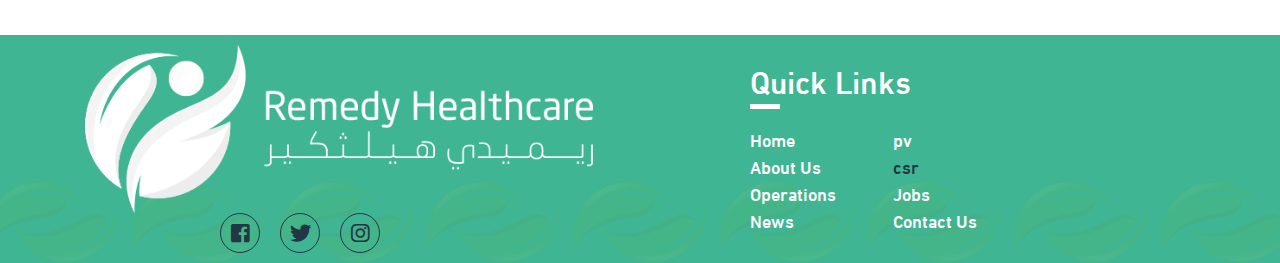
<file: csr.html>
<!DOCTYPE html>
<html lang="en">
<head>
    <meta charset="utf-8">
    <meta name="viewport" content="width=device-width, initial-scale=1, shrink-to-fit=no">
    <title>Remedy Healthcare</title>
    <link rel="stylesheet" href="css/bootstrap.min.css">
    <link rel="stylesheet" href="css/fontawesome-all.min.css">
    <link rel="stylesheet" href="css/magnific-popup.css">
    <link rel="stylesheet" href="css/owl.theme.default.min.css"/>
        <link rel="stylesheet" href="css/owl.carousel.min.css"/>
    <link rel="stylesheet" href="css/style.css">
    <link rel="shortcut icon" href="img/favicon.ico">
</head>
<body data-spy="scroll" data-target="#main-nav" id="home" data-offset="50">
<!-- =========================================================================================== -->
<!-- =========================================================================================== -->
<!-- Start Navbar  -->
    <nav class="navbar navbar-expand-lg navbar-light bg-white sticky-top">
        <div class="container">
              <a class="navbar-brand" href="#">
                  <img src="img/logo.png" alt="Remedy Healthcare">
              </a>
              <button class="navbar-toggler" type="button" data-toggle="collapse" data-target="#navbarSupportedContent" aria-controls="navbarSupportedContent" aria-expanded="false" aria-label="Toggle navigation">
                <span class="navbar-toggler-icon"></span>
              </button>
          <div class="collapse navbar-collapse" id="navbarSupportedContent">
            <ul class="navbar-nav ml-auto text-uppercase ">
              <li class="nav-item mr-1">
                <a class="nav-link" href="index.html">Home</a>
              </li>
              <li class="nav-item mr-1">
                <a class="nav-link" href="about.html">About us</a>
              </li>
              <li class="nav-item mr-1">
                <a class="nav-link" href="operation.html">operation</a>
              </li>
                <li class="nav-item mr-1"> 
                <a class="nav-link" href="news.html">news</a>
              </li>
                <li class="nav-item mr-1">
                <a class="nav-link" href="pv.html">pv</a>
              </li>
                <li class="nav-item active mr-1">
                <a class="nav-link" href="csr.html">csr</a>
              </li>
                <li class="nav-item mr-1">
                <a class="nav-link" href="jobs.html">jobs</a>
              </li>
                <li class="nav-item">
                <a class="nav-link" href="contact.html">Contact us</a>
              </li>
            </ul>
          </div>
      </div>
    </nav>
    <!-- End Navbar  -->
<!-- =========================================================================================== -->
   <!-- Start Slider Section -->
   <section class="header">
       <div class="container">
          <div class="info text-uppercase">
               <h1 class=" mb-2">csr</h1>
               <span class="text-justify">Remedy Healthcare</span>
         </div>
              <ol class="breadcrumb bg-transparent text-uppercase">
                <li class="breadcrumb-item"><a href="index.html">Home</a></li>
                <li class="breadcrumb-item active" aria-current="page">csr</li>
              </ol>
       </div>
   </section>
   <!-- End Slider Section -->
<!-- =========================================================================================== -->
   <!-- Start pv -->
   <section class="news">
        <div class="container">
            <div class="row">
            <div class="col-12">
                <div class="card border-0">
                  <img class="card-img-top" src="img/csrpic.png" alt="Card image cap">
                    
                  <div class="card-body bg-white px-0  mb-0">
                    <h4 class="card-title mt-4">CSR</h4>
                    <p class="card-text">Lorem Ipsum is simply dummy text of the printing and typesetting industry. Lorem Ipsum has been the industry's standard dummy text ever since the 1500s, when an unknown printer took a galley of type and scrambled it to make a type specimen book. It has survived not only five centuries</p>
                      
                    <p class="card-text">Lorem Ipsum is simply dummy text of the printing and typesetting industry. Lorem Ipsum has been the industry's standard dummy text ever since the 1500s, when an unknown printer took a galley of type and scrambled it to make a type specimen book. It has survived not only five centuries</p>
                    
                    <h4 class="card-title mt-4">Yassin Charitable Association (YCA)</h4>
                    <p class="card-text">Lorem Ipsum is simply dummy text of the printing and typesetting industry. Lorem Ipsum has been the industry's standard dummy text ever since the 1500s, when an unknown printer took a galley of type and scrambled it to make a type specimen book. It has survived not only five centuries</p>
                      
                    <p class="card-text">Lorem Ipsum is simply dummy text of the printing and typesetting industry. Lorem Ipsum has been the industry's standard dummy text ever since the 1500s, when an unknown printer took a galley of type and scrambled it to make a type specimen book. It has survived not only five centuries</p>
                      
                    
                  </div>
                </div>
            </div>
            </div>
            </div>
    </section>
   <!-- End news -->
<!-- =========================================================================================== -->
   
<!-- =========================================================================================== -->
    
<!-- =========================================================================================== -->

<!-- =========================================================================================== -->
    <!-- Start Footer -->
    <section class="footer">
        <div class="container">
            <div class="row">
                <div class="col-md-7 col-12">
                    <div class="logo-footer">
                        <img src="img/logofutaer.png" alt="" class="img-fluid">
                    </div>
                    <div class="social-media">
                        <a href="#"><i class="fab fa-facebook-square fa-lg"></i></a>
                        <a href="#"><i class="fab fa-twitter fa-lg"></i></a>
                        <a href="#"><i class="fab fa-instagram fa-lg"></i></a>
                    </div>
                </div>
                    <div class="col-sm-5 col-lg-3">
                    <div class="help-link text-white mt-3">
                        <h2 class="text-capitalize head-border mb-3">quick Links</h2>
                        <div class="row">
                            <div class="col">
                                <ul class="list-unstyled">
                                    <li><a href="index.html">Home</a></li>
                                    <li><a href="about.html">About Us</a></li>
                                    <li><a href="operation.html">Operations </a></li>
                                    <li><a href="news.html">News </a></li>
                                </ul>
                            </div>
                            
                            <div class="col">
                                <ul class="list-unstyled">
                                    <li><a href="pv.html">pv </a></li>
                                    <li><a href="csr.html" class="active">csr </a></li>
                                    <li><a href="jobs.html">Jobs </a></li>
                                    <li><a href="contact.html">Contact Us </a></li>
                                </ul>
                            </div>
                        </div>
                    </div>
                </div>
                </div>
            </div>
    </section>
    <!-- End Footer -->
<!-- =========================================================================================== -->
 <!--        Start Scroll To-Top  -->
        <div id="scroll-top">
            <i class="fas fa-chevron-up fa-2x"></i>
        </div>
        
<!--        End Scroll To-Top  -->
   <!-- =========================================================================================== -->
   
    <script src="js/jquery-3.3.1.min.js"></script>
    <script src="js/popper.min.js"></script>
    <script src="js/bootstrap.min.js"></script>
    <script src="js/owl.carousel.js"></script>
    <script src="js/owl.autoplay.js"></script>
    <script src="js/owl.navigation.js"></script>
<!--    <script src="js/magnific-popup.min.js"></script>-->

    <script src="js/main.js"></script>
</body>
</html>
</file>
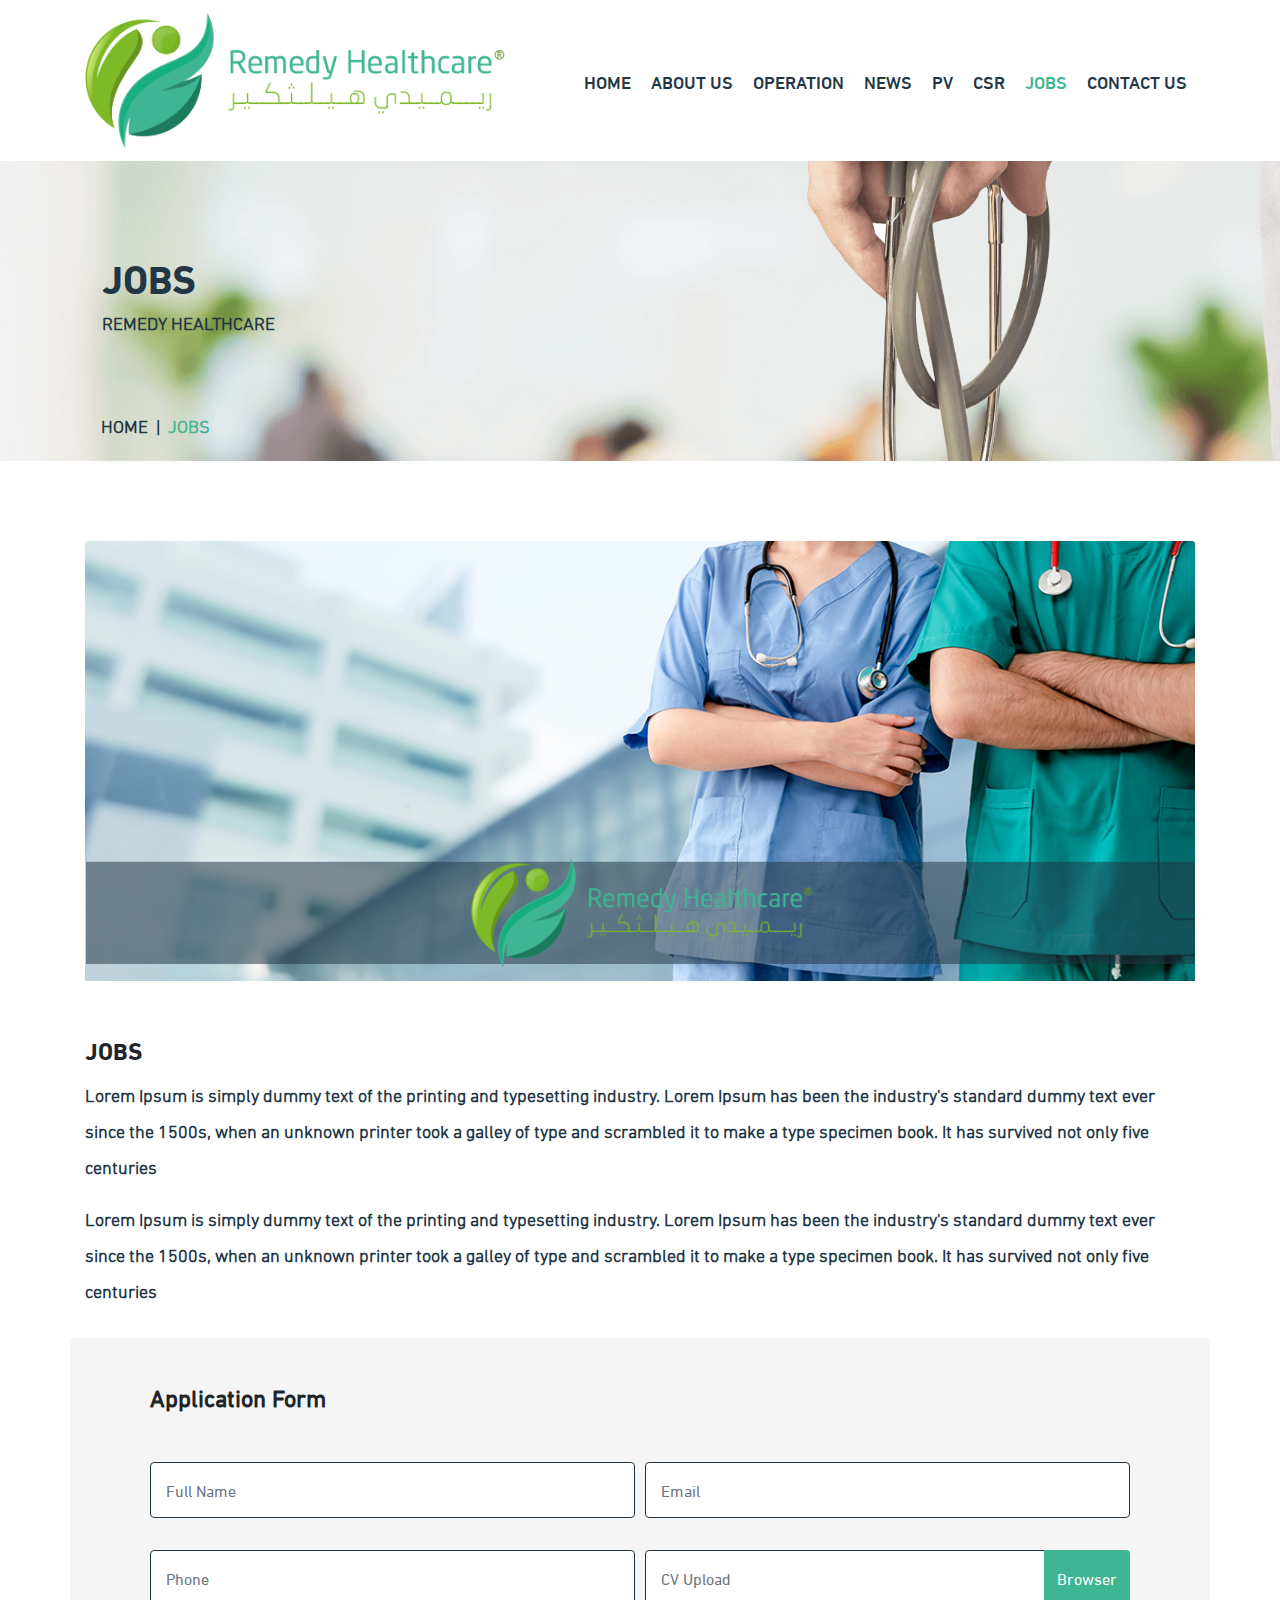
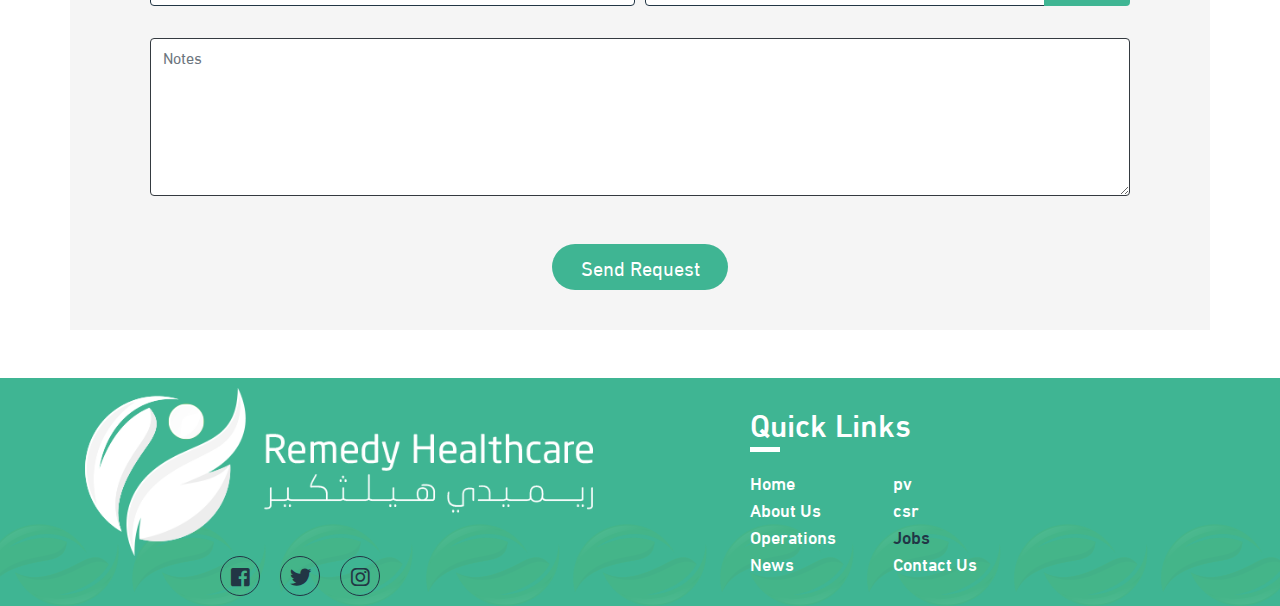
<file: jobs.html>
<!DOCTYPE html>
<html lang="en">
<head>
    <meta charset="utf-8">
    <meta name="viewport" content="width=device-width, initial-scale=1, shrink-to-fit=no">
    <title>Remedy Healthcare</title>
    <link rel="stylesheet" href="css/bootstrap.min.css">
    <link rel="stylesheet" href="css/fontawesome-all.min.css">
    <link rel="stylesheet" href="css/magnific-popup.css">
    <link rel="stylesheet" href="css/owl.theme.default.min.css"/>
        <link rel="stylesheet" href="css/owl.carousel.min.css"/>
    <link rel="stylesheet" href="css/style.css">
    <link rel="shortcut icon" href="img/favicon.ico">
</head>
<body data-spy="scroll" data-target="#main-nav" id="home" data-offset="50">
<!-- =========================================================================================== -->
<!-- =========================================================================================== -->
<!-- Start Navbar  -->
    <nav class="navbar navbar-expand-lg navbar-light bg-white sticky-top">
        <div class="container">
              <a class="navbar-brand" href="#">
                  <img src="img/logo.png" alt="Remedy Healthcare">
              </a>
              <button class="navbar-toggler" type="button" data-toggle="collapse" data-target="#navbarSupportedContent" aria-controls="navbarSupportedContent" aria-expanded="false" aria-label="Toggle navigation">
                <span class="navbar-toggler-icon"></span>
              </button>
          <div class="collapse navbar-collapse" id="navbarSupportedContent">
            <ul class="navbar-nav ml-auto text-uppercase ">
              <li class="nav-item mr-1">
                <a class="nav-link" href="index.html">Home</a>
              </li>
              <li class="nav-item mr-1">
                <a class="nav-link" href="about.html">About us</a>
              </li>
              <li class="nav-item mr-1">
                <a class="nav-link" href="operation.html">operation</a>
              </li>
                <li class="nav-item mr-1"> 
                <a class="nav-link" href="news.html">news</a>
              </li>
                <li class="nav-item mr-1">
                <a class="nav-link" href="pv.html">pv</a>
              </li>
                <li class="nav-item mr-1">
                <a class="nav-link" href="csr.html">csr</a>
              </li>
                <li class="nav-item active mr-1">
                <a class="nav-link" href="jobs.html">jobs</a>
              </li>
                <li class="nav-item">
                <a class="nav-link" href="contact.html">Contact us</a>
              </li>
            </ul>
          </div>
      </div>
    </nav>
    <!-- End Navbar  -->
<!-- =========================================================================================== -->
   <!-- Start Slider Section -->
   <section class="header">
       <div class="container">
          <div class="info text-uppercase">
               <h1 class=" mb-2">jobs</h1>
               <span class="text-justify">Remedy Healthcare</span>
         </div>
              <ol class="breadcrumb bg-transparent text-uppercase">
                <li class="breadcrumb-item"><a href="index.html">Home</a></li>
                <li class="breadcrumb-item active" aria-current="page">jobs</li>
              </ol>
       </div>
   </section>
   <!-- End Slider Section -->
<!-- =========================================================================================== -->
   <!-- Start pv -->
   <section class="news">
        <div class="container">
            <div class="row">
            <div class="col-12">
                <div class="card border-0">
                  <img class="card-img-top" src="img/jobspic.png" alt="Card image cap">
                    
                  <div class="card-body bg-white px-0  mb-0">
                    <h4 class="card-title mt-4">JOBS</h4>
                    <p class="card-text">Lorem Ipsum is simply dummy text of the printing and typesetting industry. Lorem Ipsum has been the industry's standard dummy text ever since the 1500s, when an unknown printer took a galley of type and scrambled it to make a type specimen book. It has survived not only five centuries</p>
                      
                    <p class="card-text mb-0">Lorem Ipsum is simply dummy text of the printing and typesetting industry. Lorem Ipsum has been the industry's standard dummy text ever since the 1500s, when an unknown printer took a galley of type and scrambled it to make a type specimen book. It has survived not only five centuries</p>
                    
                  </div>
                </div>
            </div>
            </div>
            </div>
    </section>
   <!-- End news -->
<!-- =========================================================================================== -->
    <section class="app_info mb-5">
        <div class="container">
            <div class="row">
                <div class="col-12 form_content">
                    <fieldset>
                        <legend class="mb-5 font-weight-bold">Application Form</legend>
                        <form>
                        <div class="form-row align-items-center mb-3">
                            <div class="form-group col">
                              <input type="text" class="form-control" id="text" placeholder="Full Name" required>
                            </div>
                            
                            <div class="form-group col">
                              <input type="email" class="form-control" id="email" placeholder="Email" required>
                            </div>
                        </div>
                            
                        <div class="form-row align-items-center mb-3">
                            <div class="form-group col">
                              <input type="text" class="form-control" id="phone" placeholder="Phone" required>
                            </div>
                            
                            <div class="input-group col mb-3">
                              <input type="text" class="form-control" placeholder="CV Upload" aria-label="Recipient's username" aria-describedby="basic-addon2">
                              <div class="input-group-append">
                                <button class="btn text-white" type="button">Browser</button>
                              </div>
                            </div>
                        </div>
                        
                        <div class="form-group required mb-5">
                            <textarea id="request-text" class="form-control border border-dark" name="Request[text]" rows="6" placeholder="Notes" aria-required="true"></textarea>
                        </div>
                        
                        <button type="submit" class="bttn_form text-white d-block align-items-center mx-auto">Send Request</button>
                      </form>
                    </fieldset>
                </div>
            </div>
        </div>
    </section>
<!-- =========================================================================================== -->
    
<!-- =========================================================================================== -->

<!-- =========================================================================================== -->
    <!-- Start Footer -->
    <section class="footer">
        <div class="container">
            <div class="row">
                <div class="col-md-7 col-12">
                    <div class="logo-footer">
                        <img src="img/logofutaer.png" alt="" class="img-fluid">
                    </div>
                    <div class="social-media">
                        <a href="#"><i class="fab fa-facebook-square fa-lg"></i></a>
                        <a href="#"><i class="fab fa-twitter fa-lg"></i></a>
                        <a href="#"><i class="fab fa-instagram fa-lg"></i></a>
                    </div>
                </div>
                    <div class="col-sm-5 col-lg-3">
                    <div class="help-link text-white mt-3">
                        <h2 class="text-capitalize head-border mb-3">quick Links</h2>
                        <div class="row">
                            <div class="col">
                                <ul class="list-unstyled">
                                    <li><a href="index.html">Home</a></li>
                                    <li><a href="about.html">About Us</a></li>
                                    <li><a href="operation.html">Operations </a></li>
                                    <li><a href="news.html">News </a></li>
                                </ul>
                            </div>
                            
                            <div class="col">
                                <ul class="list-unstyled">
                                    <li><a href="pv.html">pv </a></li>
                                    <li><a href="csr.html">csr </a></li>
                                    <li><a href="jobs.html" class="active">Jobs </a></li>
                                    <li><a href="contact.html">Contact Us </a></li>
                                </ul>
                            </div>
                        </div>
                    </div>
                </div>
                </div>
            </div>
    </section>
    <!-- End Footer -->
<!-- =========================================================================================== -->
 <!--        Start Scroll To-Top  -->
        <div id="scroll-top">
            <i class="fas fa-chevron-up fa-2x"></i>
        </div>
        
<!--        End Scroll To-Top  -->
   <!-- =========================================================================================== -->
   
    <script src="js/jquery-3.3.1.min.js"></script>
    <script src="js/popper.min.js"></script>
    <script src="js/bootstrap.min.js"></script>
    <script src="js/owl.carousel.js"></script>
    <script src="js/owl.autoplay.js"></script>
    <script src="js/owl.navigation.js"></script>
<!--    <script src="js/magnific-popup.min.js"></script>-->

    <script src="js/main.js"></script>
</body>
</html>
</file>
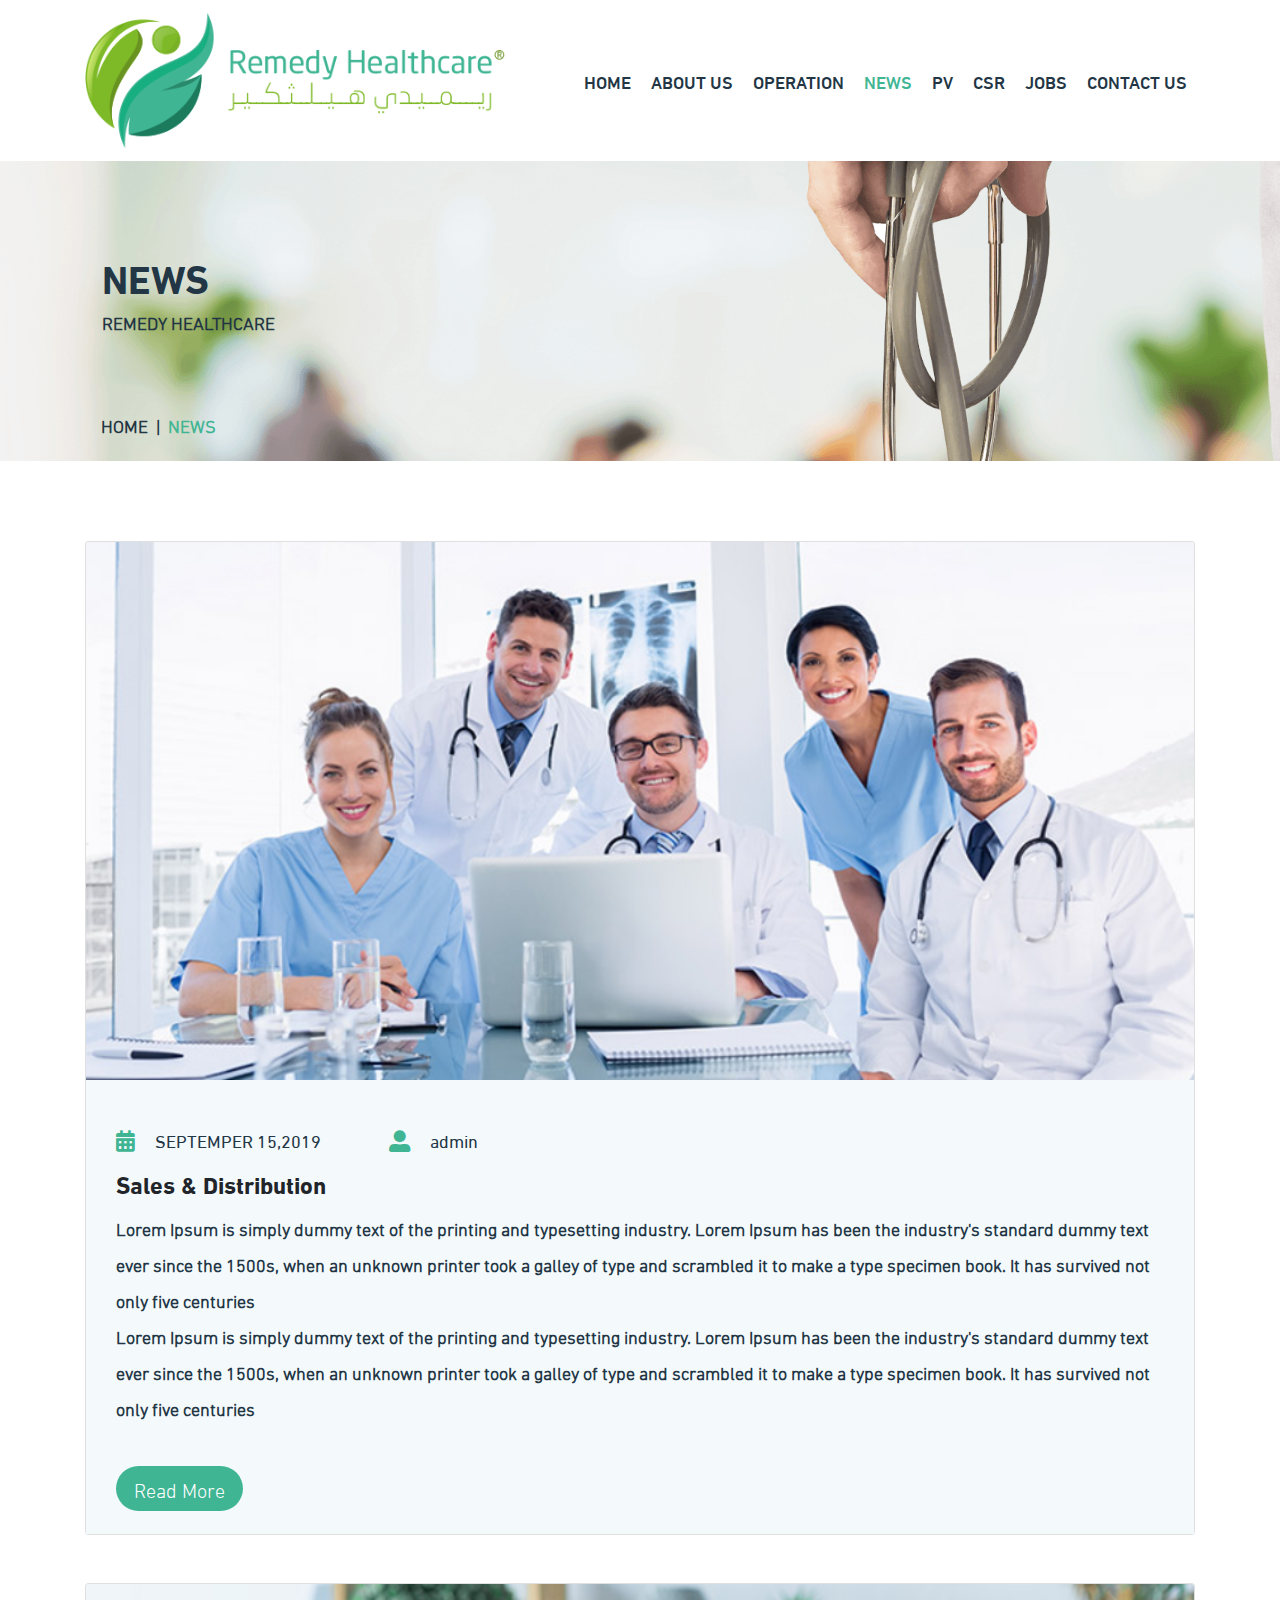
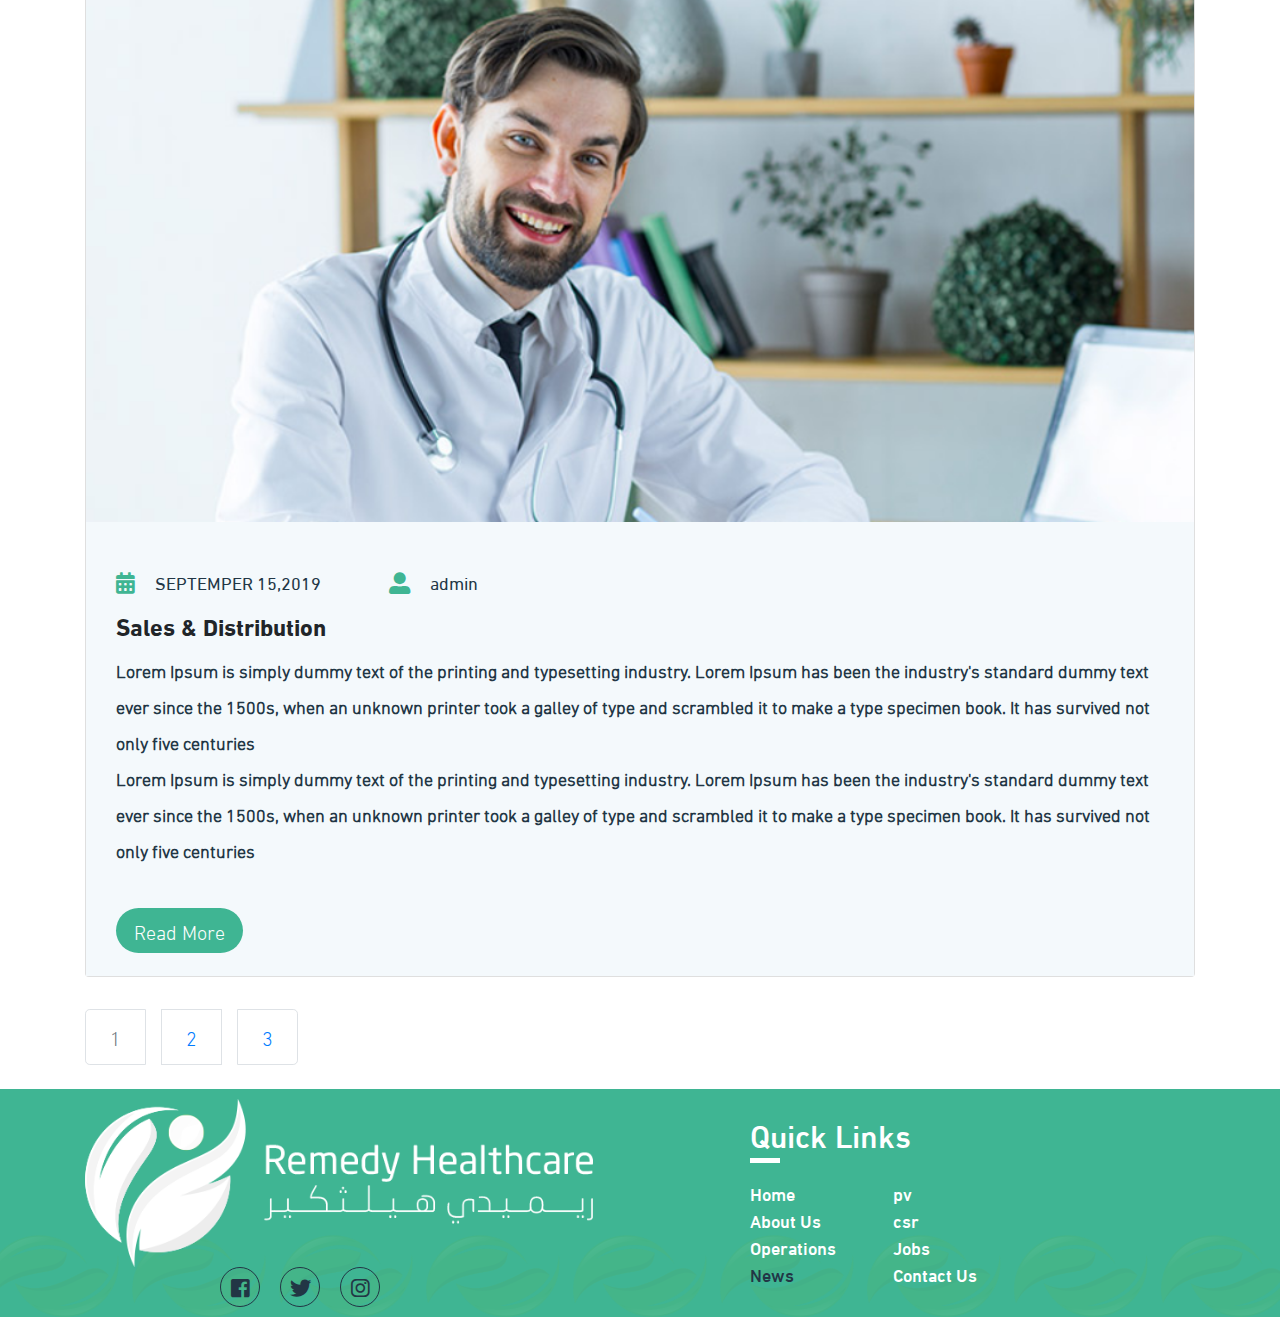
<file: news.html>
<!DOCTYPE html>
<html lang="en">
<head>
    <meta charset="utf-8">
    <meta name="viewport" content="width=device-width, initial-scale=1, shrink-to-fit=no">
    <title>Remedy Healthcare</title>
    <link rel="stylesheet" href="css/bootstrap.min.css">
    <link rel="stylesheet" href="css/fontawesome-all.min.css">
    <link rel="stylesheet" href="css/magnific-popup.css">
    <link rel="stylesheet" href="css/owl.theme.default.min.css"/>
        <link rel="stylesheet" href="css/owl.carousel.min.css"/>
    <link rel="stylesheet" href="css/style.css">
    <link rel="shortcut icon" href="img/favicon.ico">
</head>
<body data-spy="scroll" data-target="#main-nav" id="home" data-offset="50">
<!-- =========================================================================================== -->
<!-- =========================================================================================== -->
<!-- Start Navbar  -->
    <nav class="navbar navbar-expand-lg navbar-light bg-white sticky-top">
        <div class="container">
              <a class="navbar-brand" href="#">
                  <img src="img/logo.png" alt="Remedy Healthcare">
              </a>
              <button class="navbar-toggler" type="button" data-toggle="collapse" data-target="#navbarSupportedContent" aria-controls="navbarSupportedContent" aria-expanded="false" aria-label="Toggle navigation">
                <span class="navbar-toggler-icon"></span>
              </button>
          <div class="collapse navbar-collapse" id="navbarSupportedContent">
            <ul class="navbar-nav ml-auto text-uppercase ">
              <li class="nav-item mr-1">
                <a class="nav-link" href="index.html">Home</a>
              </li>
              <li class="nav-item mr-1">
                <a class="nav-link" href="about.html">About us</a>
              </li>
              <li class="nav-item mr-1">
                <a class="nav-link" href="operation.html">operation</a>
              </li>
                <li class="nav-item active mr-1"> 
                <a class="nav-link" href="news.html">news</a>
              </li>
                <li class="nav-item mr-1">
                <a class="nav-link" href="pv.html">pv</a>
              </li>
                <li class="nav-item mr-1">
                <a class="nav-link" href="csr.html">csr</a>
              </li>
                <li class="nav-item mr-1">
                <a class="nav-link" href="jobs.html">jobs</a>
              </li>
                <li class="nav-item">
                <a class="nav-link" href="contact.html">Contact us</a>
              </li>
            </ul>
          </div>
      </div>
    </nav>
    <!-- End Navbar  -->
<!-- =========================================================================================== -->
   <!-- Start Slider Section -->
   <section class="header">
       <div class="container">
          <div class="info text-uppercase">
               <h1 class=" mb-2">news</h1>
               <span class="text-justify">Remedy Healthcare</span>
         </div>
              <ol class="breadcrumb bg-transparent text-uppercase">
                <li class="breadcrumb-item"><a href="index.html">Home</a></li>
                <li class="breadcrumb-item active" aria-current="page">news</li>
              </ol>
       </div>
   </section>
   <!-- End Slider Section -->
<!-- =========================================================================================== -->
   <!-- Start news -->
   <section class="news">
        <div class="container">
            <div class="row">
            <div class="col-12">
                <div class="card mb-5 ">
                  <img class="card-img-top" src="img/news1.png" alt="Card image cap">
                  <div class="card-body">
                    <div class="crad_icon my-3">
                        <i class="fas fa-calendar-alt fa-lg pr-3"></i>
                        <span class="text-uppercase mr-3">septemper 15,2019</span>
                        
                        <i class="fas fa-user-alt fa-lg pl-5 pr-3"></i>
                        <span class="">admin</span>
<!--                        <input type="date" name="bday" max="3000-12-31" min="1000-01-01" class="form-control">-->
                    </div>
                    <h4 class="card-title">Sales & Distribution</h4>
                    <p class="card-text mb-5">Lorem Ipsum is simply dummy text of the printing and typesetting industry. Lorem Ipsum has been the industry's standard dummy text ever since the 1500s, when an unknown printer took a galley of type and scrambled it to make a type specimen book. It has survived not only five centuries <br>
                    Lorem Ipsum is simply dummy text of the printing and typesetting industry. Lorem Ipsum has been the industry's standard dummy text ever since the 1500s, when an unknown printer took a galley of type and scrambled it to make a type specimen book. It has survived not only five centuries 
                    </p>
                    <a href="news_details.html" class="news_link text-white mb-5">Read More</a> 
                  </div>
                </div>
            </div>
                
                <div class="col-12">
                <div class="card mb-2 ">
                  <img class="card-img-top" src="img/news2.png" alt="Card image cap">
                  <div class="card-body">
                    <div class="crad_icon my-3">
                        <i class="fas fa-calendar-alt fa-lg pr-3"></i>
                        <span class="text-uppercase mr-3">septemper 15,2019</span>
                        
                        <i class="fas fa-user-alt fa-lg pl-5 pr-3"></i>
                        <span class="">admin</span>
<!--                        <input type="date" name="bday" max="3000-12-31" min="1000-01-01" class="form-control">-->
                    </div>
                    <h4 class="card-title">Sales & Distribution</h4>
                    <p class="card-text mb-5">Lorem Ipsum is simply dummy text of the printing and typesetting industry. Lorem Ipsum has been the industry's standard dummy text ever since the 1500s, when an unknown printer took a galley of type and scrambled it to make a type specimen book. It has survived not only five centuries <br>
                    Lorem Ipsum is simply dummy text of the printing and typesetting industry. Lorem Ipsum has been the industry's standard dummy text ever since the 1500s, when an unknown printer took a galley of type and scrambled it to make a type specimen book. It has survived not only five centuries 
                    </p>
                    <a href="news_details.html" class="news_link text-white mb-5">Read More</a> 
                  </div>
                </div>
            </div>
            <div class="col-12">
                <nav aria-label="" class="my-4">
                  <ul class="pagination pagination-lg">
                    <li class="page-item disabled mr-3">
                      <a class="page-link" href="#" tabindex="-1">1</a>
                    </li>
                    <li class="page-item mr-3"><a class="page-link" href="#">2</a></li>
                    <li class="page-item"><a class="page-link" href="#">3</a></li>
                  </ul>
               </nav>    
            </div>
            </div>
            
            
            
            </div>
    </section>
   <!-- End news -->
<!-- =========================================================================================== -->


<!-- =========================================================================================== -->
    <!-- Start Footer -->
    <section class="footer">
        <div class="container">
            <div class="row">
                <div class="col-md-7 col-12">
                    <div class="logo-footer">
                        <img src="img/logofutaer.png" alt="" class="img-fluid">
                    </div>
                    <div class="social-media">
                        <a href="#"><i class="fab fa-facebook-square fa-lg"></i></a>
                        <a href="#"><i class="fab fa-twitter fa-lg"></i></a>
                        <a href="#"><i class="fab fa-instagram fa-lg"></i></a>
                    </div>
                </div>
                    <div class="col-sm-5 col-lg-3">
                    <div class="help-link text-white mt-3">
                        <h2 class="text-capitalize head-border mb-3">quick Links</h2>
                        <div class="row">
                            <div class="col">
                                <ul class="list-unstyled">
                                    <li><a href="index.html">Home</a></li>
                                    <li><a href="about.html">About Us</a></li>
                                    <li><a href="operation.html">Operations </a></li>
                                    <li><a href="news.html" class="active">News </a></li>
                                </ul>
                            </div>
                            
                            <div class="col">
                                <ul class="list-unstyled">
                                    <li><a href="pv.html">pv </a></li>
                                    <li><a href="csr.html">csr </a></li>
                                    <li><a href="jobs.html">Jobs </a></li>
                                    <li><a href="contact.html">Contact Us </a></li>
                                </ul>
                            </div>
                        </div>
                    </div>
                </div>
                </div>
            </div>
    </section>
    <!-- End Footer -->
<!-- =========================================================================================== -->
 <!--        Start Scroll To-Top  -->
        <div id="scroll-top">
            <i class="fas fa-chevron-up fa-2x"></i>
        </div>
        
<!--        End Scroll To-Top  -->
   <!-- =========================================================================================== -->
   
    <script src="js/jquery-3.3.1.min.js"></script>
    <script src="js/popper.min.js"></script>
    <script src="js/bootstrap.min.js"></script>
    <script src="js/owl.carousel.js"></script>
    <script src="js/owl.autoplay.js"></script>
    <script src="js/owl.navigation.js"></script>
<!--    <script src="js/magnific-popup.min.js"></script>-->

    <script src="js/main.js"></script>
</body>
</html>
</file>
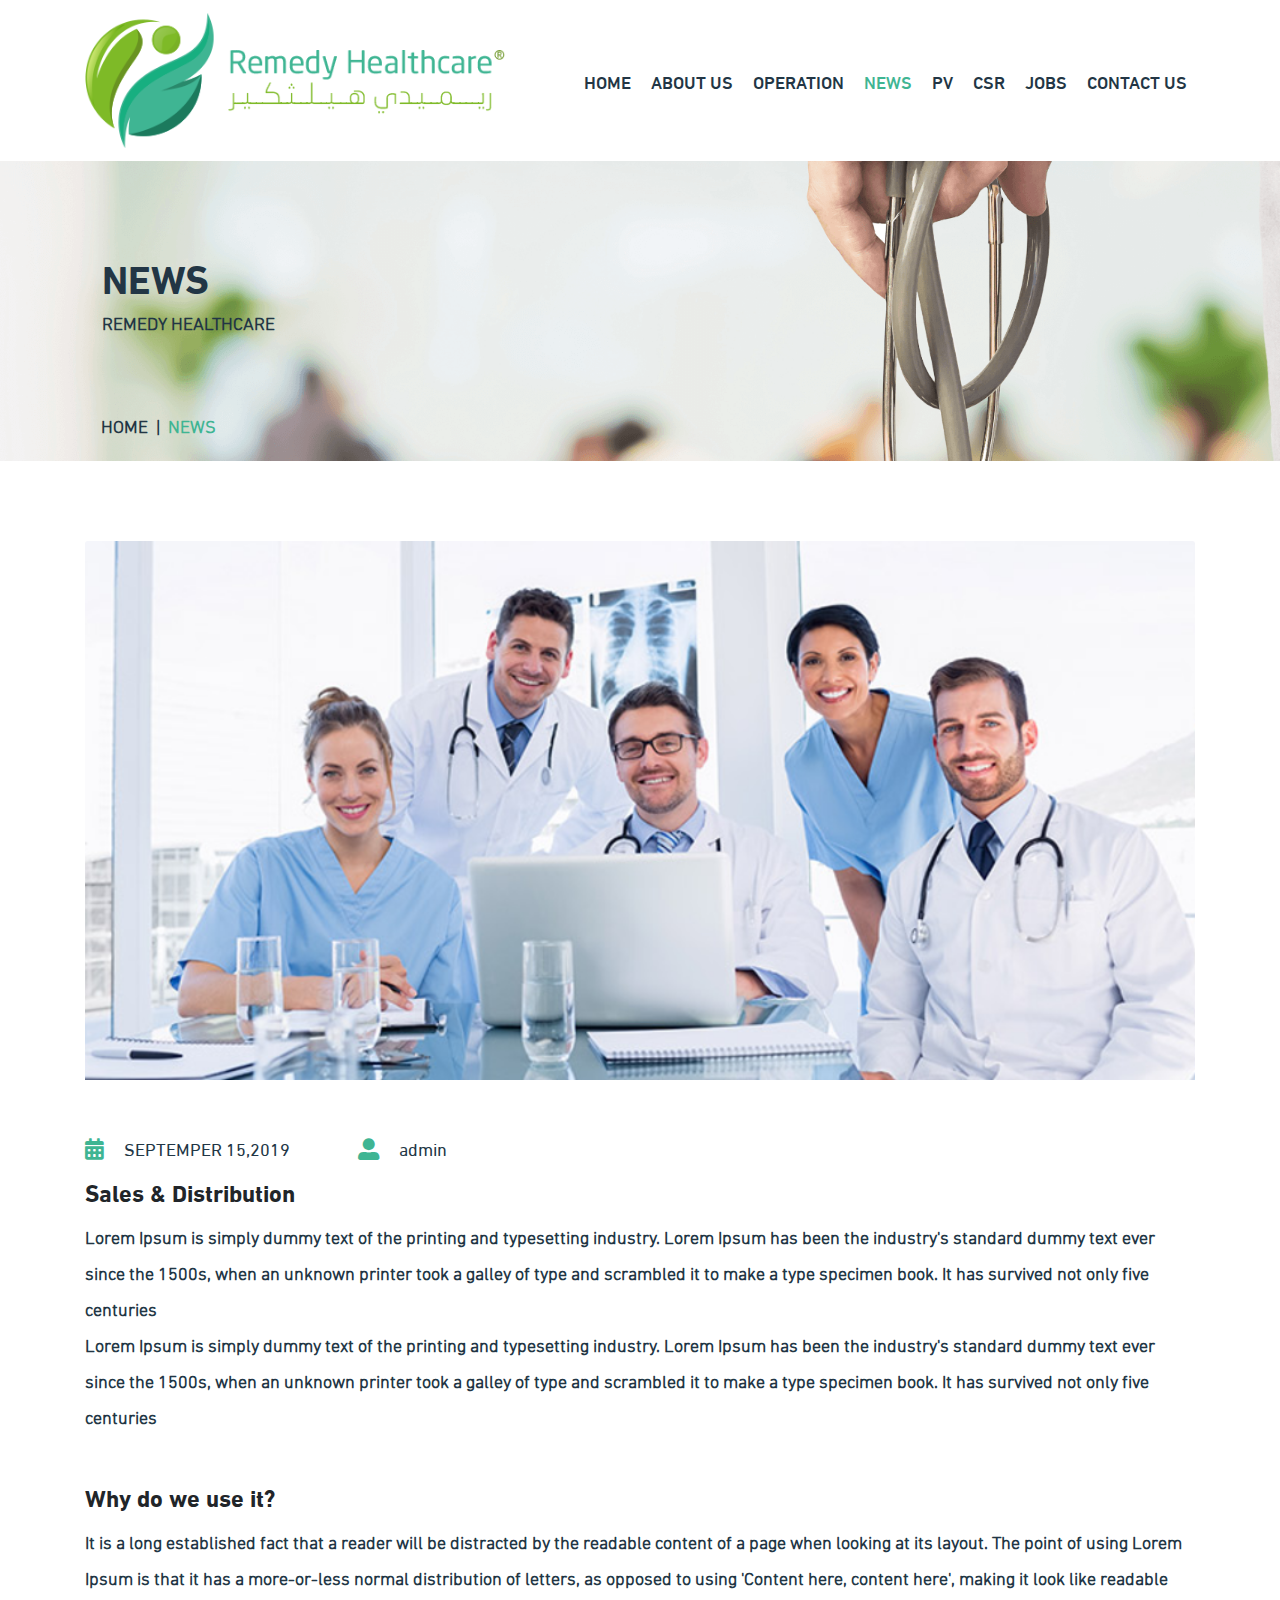
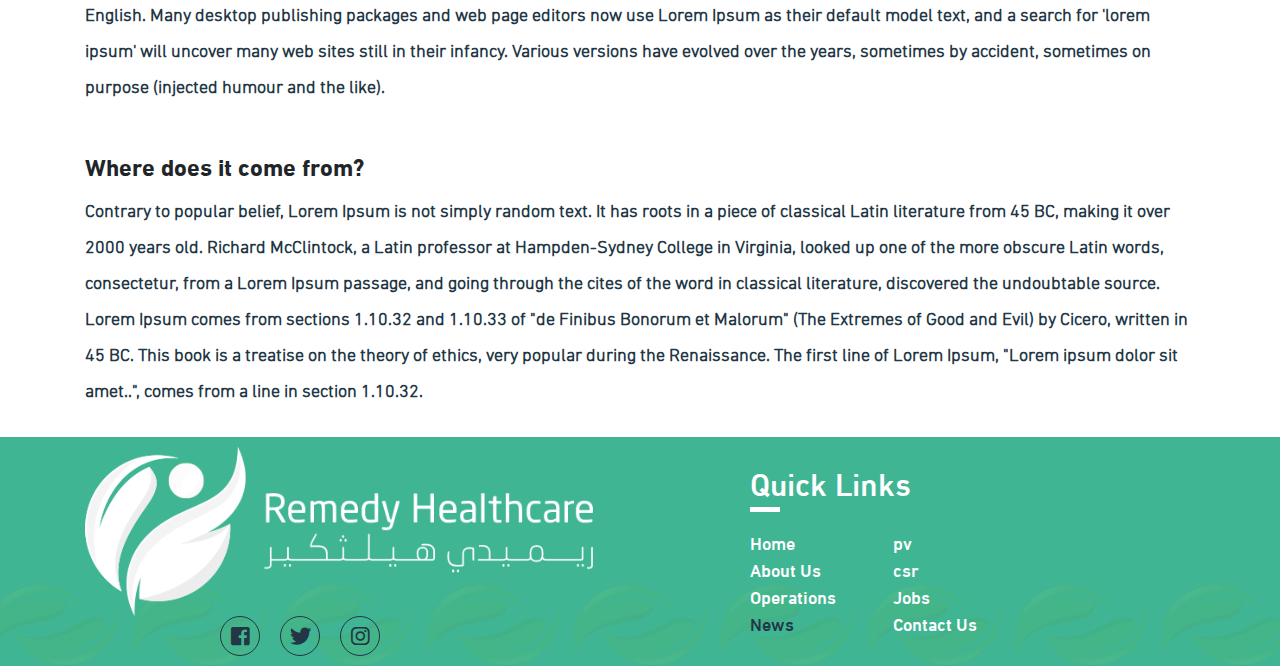
<file: news_details.html>
<!DOCTYPE html>
<html lang="en">
<head>
    <meta charset="utf-8">
    <meta name="viewport" content="width=device-width, initial-scale=1, shrink-to-fit=no">
    <title>Remedy Healthcare</title>
    <link rel="stylesheet" href="css/bootstrap.min.css">
    <link rel="stylesheet" href="css/fontawesome-all.min.css">
    <link rel="stylesheet" href="css/magnific-popup.css">
    <link rel="stylesheet" href="css/owl.theme.default.min.css"/>
        <link rel="stylesheet" href="css/owl.carousel.min.css"/>
    <link rel="stylesheet" href="css/style.css">
    <link rel="shortcut icon" href="img/favicon.ico">
</head>
<body data-spy="scroll" data-target="#main-nav" id="home" data-offset="50">
<!-- =========================================================================================== -->
<!-- =========================================================================================== -->
<!-- Start Navbar  -->
    <nav class="navbar navbar-expand-lg navbar-light bg-white sticky-top">
        <div class="container">
              <a class="navbar-brand" href="#">
                  <img src="img/logo.png" alt="Remedy Healthcare">
              </a>
              <button class="navbar-toggler" type="button" data-toggle="collapse" data-target="#navbarSupportedContent" aria-controls="navbarSupportedContent" aria-expanded="false" aria-label="Toggle navigation">
                <span class="navbar-toggler-icon"></span>
              </button>
          <div class="collapse navbar-collapse" id="navbarSupportedContent">
            <ul class="navbar-nav ml-auto text-uppercase ">
              <li class="nav-item mr-1">
                <a class="nav-link" href="index.html">Home</a>
              </li>
              <li class="nav-item mr-1">
                <a class="nav-link" href="about.html">About us</a>
              </li>
              <li class="nav-item mr-1">
                <a class="nav-link" href="operation.html">operation</a>
              </li>
                <li class="nav-item active mr-1"> 
                <a class="nav-link" href="news.html">news</a>
              </li>
                <li class="nav-item mr-1">
                <a class="nav-link" href="pv.html">pv</a>
              </li>
                <li class="nav-item mr-1">
                <a class="nav-link" href="csr.html">csr</a>
              </li>
                <li class="nav-item mr-1">
                <a class="nav-link" href="jobs.html">jobs</a>
              </li>
                <li class="nav-item">
                <a class="nav-link" href="contact.html">Contact us</a>
              </li>
            </ul>
          </div>
      </div>
    </nav>
    <!-- End Navbar  -->
<!-- =========================================================================================== -->
   <!-- Start Slider Section -->
   <section class="header">
       <div class="container">
          <div class="info text-uppercase">
               <h1 class=" mb-2">news</h1>
               <span class="text-justify">Remedy Healthcare</span>
         </div>
              <ol class="breadcrumb bg-transparent text-uppercase">
                <li class="breadcrumb-item"><a href="index.html">Home</a></li>
                <li class="breadcrumb-item active" aria-current="page">news</li>
              </ol>
       </div>
   </section>
   <!-- End Slider Section -->
<!-- =========================================================================================== -->
   <!-- Start news -->
   <section class="news">
        <div class="container">
            <div class="row">
            <div class="col-12">
                <div class="card border-0">
                  <img class="card-img-top" src="img/news1.png" alt="Card image cap">
                    
                  <div class="card-body bg-white px-0 mt-2 mb-0">
                    <div class="crad_icon my-3">
                        <i class="fas fa-calendar-alt fa-lg pr-3"></i>
                        <span class="text-uppercase mr-3">septemper 15,2019</span>
                        
                        <i class="fas fa-user-alt fa-lg pl-5 pr-3"></i>
                        <span class="">admin</span>
<!--                        <input type="date" name="bday" max="3000-12-31" min="1000-01-01" class="form-control">-->
                    </div>
                    <h4 class="card-title">Sales & Distribution</h4>
                    <p class="card-text mb-5">Lorem Ipsum is simply dummy text of the printing and typesetting industry. Lorem Ipsum has been the industry's standard dummy text ever since the 1500s, when an unknown printer took a galley of type and scrambled it to make a type specimen book. It has survived not only five centuries <br>
                    Lorem Ipsum is simply dummy text of the printing and typesetting industry. Lorem Ipsum has been the industry's standard dummy text ever since the 1500s, when an unknown printer took a galley of type and scrambled it to make a type specimen book. It has survived not only five centuries 
                    </p> 
                      
                      <h4 class="card-title">Why do we use it?</h4>
                    <p class="card-text mb-5">It is a long established fact that a reader will be distracted by the readable content of a page when looking at its layout. The point of using Lorem Ipsum is that it has a more-or-less normal distribution of letters, as opposed to using 'Content here, content here', making it look like readable English. Many desktop publishing packages and web page editors now use Lorem Ipsum as their default model text, and a search for 'lorem ipsum' will uncover many web sites still in their infancy. Various versions have evolved over the years, sometimes by accident, sometimes on purpose (injected humour and the like).</p>
                      
                      <h4 class="card-title">Where does it come from?</h4>
                    <p class="card-text">Contrary to popular belief, Lorem Ipsum is not simply random text. It has roots in a piece of classical Latin literature from 45 BC, making it over 2000 years old. Richard McClintock, a Latin professor at Hampden-Sydney College in Virginia, looked up one of the more obscure Latin words, consectetur, from a Lorem Ipsum passage, and going through the cites of the word in classical literature, discovered the undoubtable source. Lorem Ipsum comes from sections 1.10.32 and 1.10.33 of "de Finibus Bonorum et Malorum" (The Extremes of Good and Evil) by Cicero, written in 45 BC. This book is a treatise on the theory of ethics, very popular during the Renaissance. The first line of Lorem Ipsum, "Lorem ipsum dolor sit amet..", comes from a line in section 1.10.32.</p> 
                      
                  </div>
                </div>
            </div>
            </div>
            </div>
    </section>
   <!-- End news -->
<!-- =========================================================================================== -->
   
<!-- =========================================================================================== -->
    
<!-- =========================================================================================== -->

<!-- =========================================================================================== -->
    <!-- Start Footer -->
    <section class="footer">
        <div class="container">
            <div class="row">
                <div class="col-md-7 col-12">
                    <div class="logo-footer">
                        <img src="img/logofutaer.png" alt="" class="img-fluid">
                    </div>
                    <div class="social-media">
                        <a href="#"><i class="fab fa-facebook-square fa-lg"></i></a>
                        <a href="#"><i class="fab fa-twitter fa-lg"></i></a>
                        <a href="#"><i class="fab fa-instagram fa-lg"></i></a>
                    </div>
                </div>
                    <div class="col-sm-5 col-lg-3">
                    <div class="help-link text-white mt-3">
                        <h2 class="text-capitalize head-border mb-3">quick Links</h2>
                        <div class="row">
                            <div class="col">
                                <ul class="list-unstyled">
                                    <li><a href="index.html">Home</a></li>
                                    <li><a href="about.html">About Us</a></li>
                                    <li><a href="operation.html">Operations </a></li>
                                    <li><a href="news.html" class="active">News </a></li>
                                </ul>
                            </div>
                            
                            <div class="col">
                                <ul class="list-unstyled">
                                    <li><a href="pv.html">pv </a></li>
                                    <li><a href="csr.html">csr </a></li>
                                    <li><a href="jobs.html">Jobs </a></li>
                                    <li><a href="contact.html">Contact Us </a></li>
                                </ul>
                            </div>
                        </div>
                    </div>
                </div>
                </div>
            </div>
    </section>
    <!-- End Footer -->
<!-- =========================================================================================== -->
 <!--        Start Scroll To-Top  -->
        <div id="scroll-top">
            <i class="fas fa-chevron-up fa-2x"></i>
        </div>
        
<!--        End Scroll To-Top  -->
   <!-- =========================================================================================== -->
   
    <script src="js/jquery-3.3.1.min.js"></script>
    <script src="js/popper.min.js"></script>
    <script src="js/bootstrap.min.js"></script>
    <script src="js/owl.carousel.js"></script>
    <script src="js/owl.autoplay.js"></script>
    <script src="js/owl.navigation.js"></script>
<!--    <script src="js/magnific-popup.min.js"></script>-->

    <script src="js/main.js"></script>
</body>
</html>
</file>
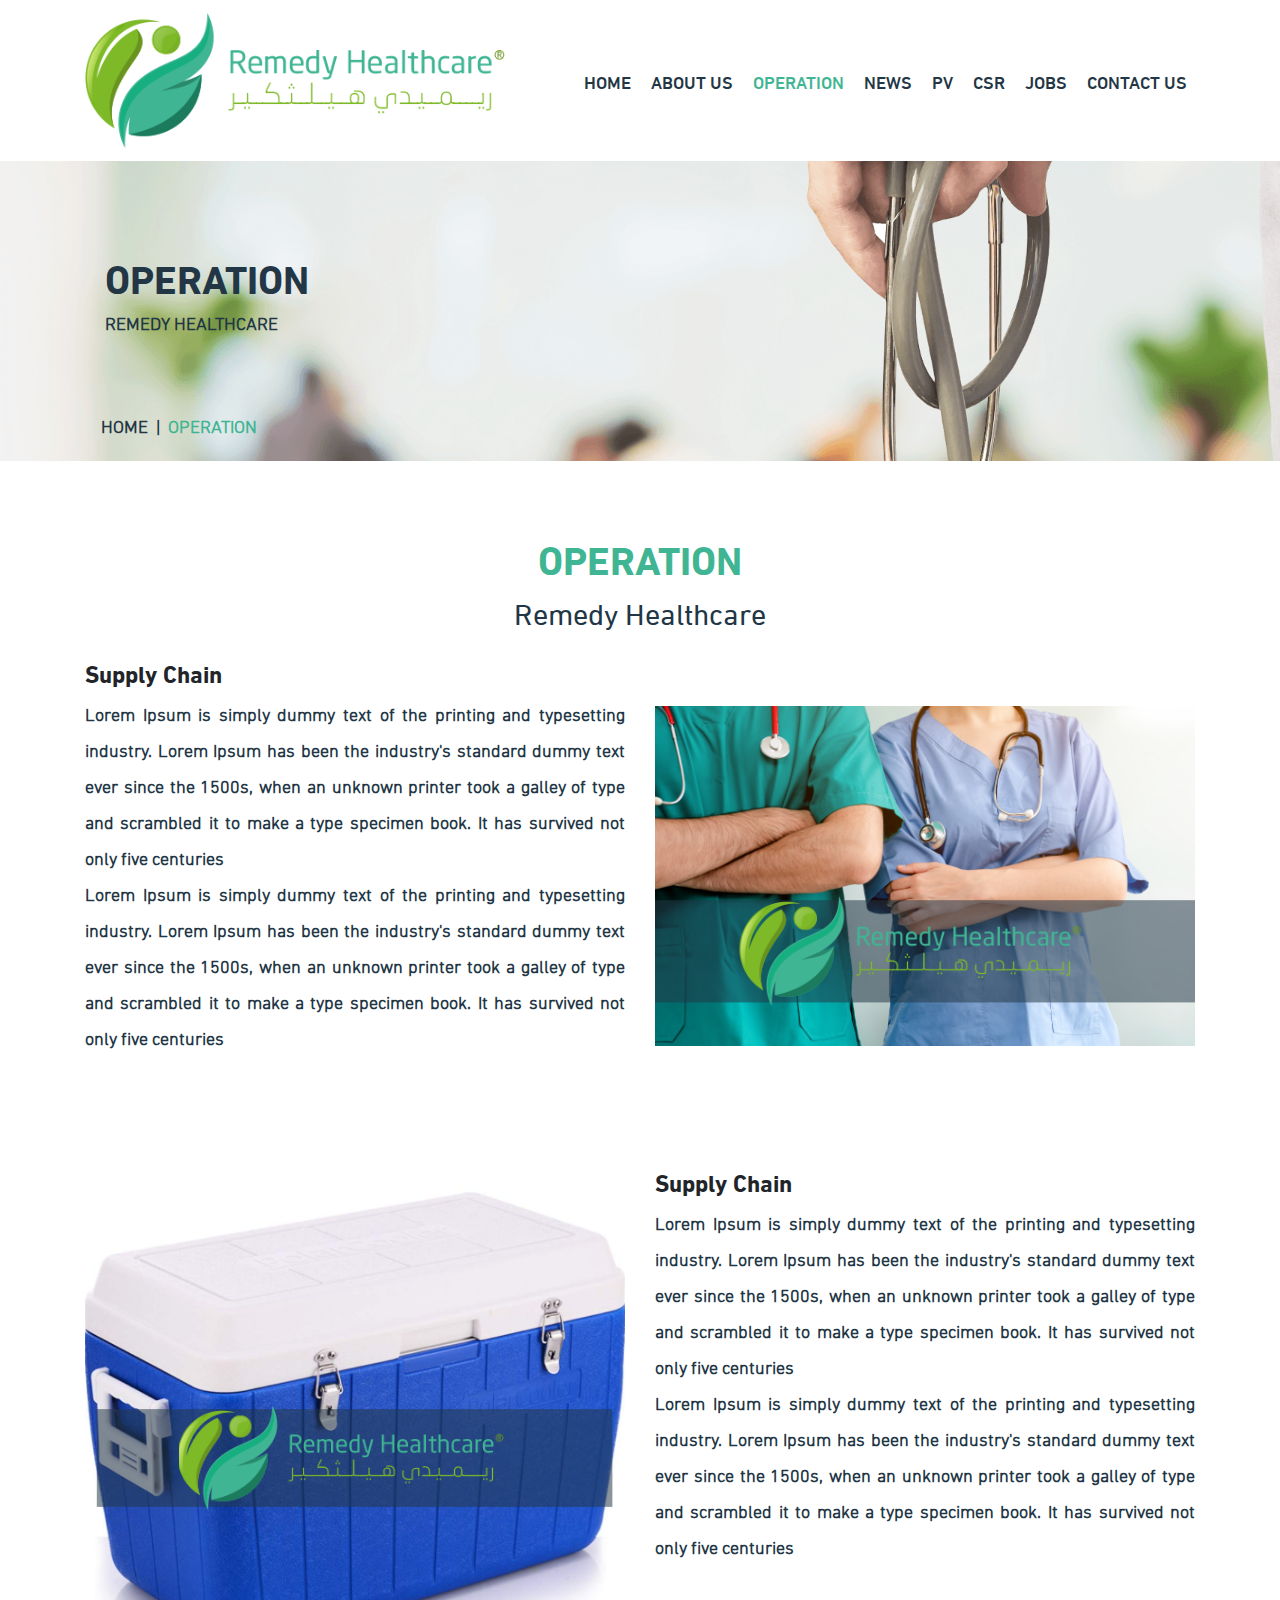
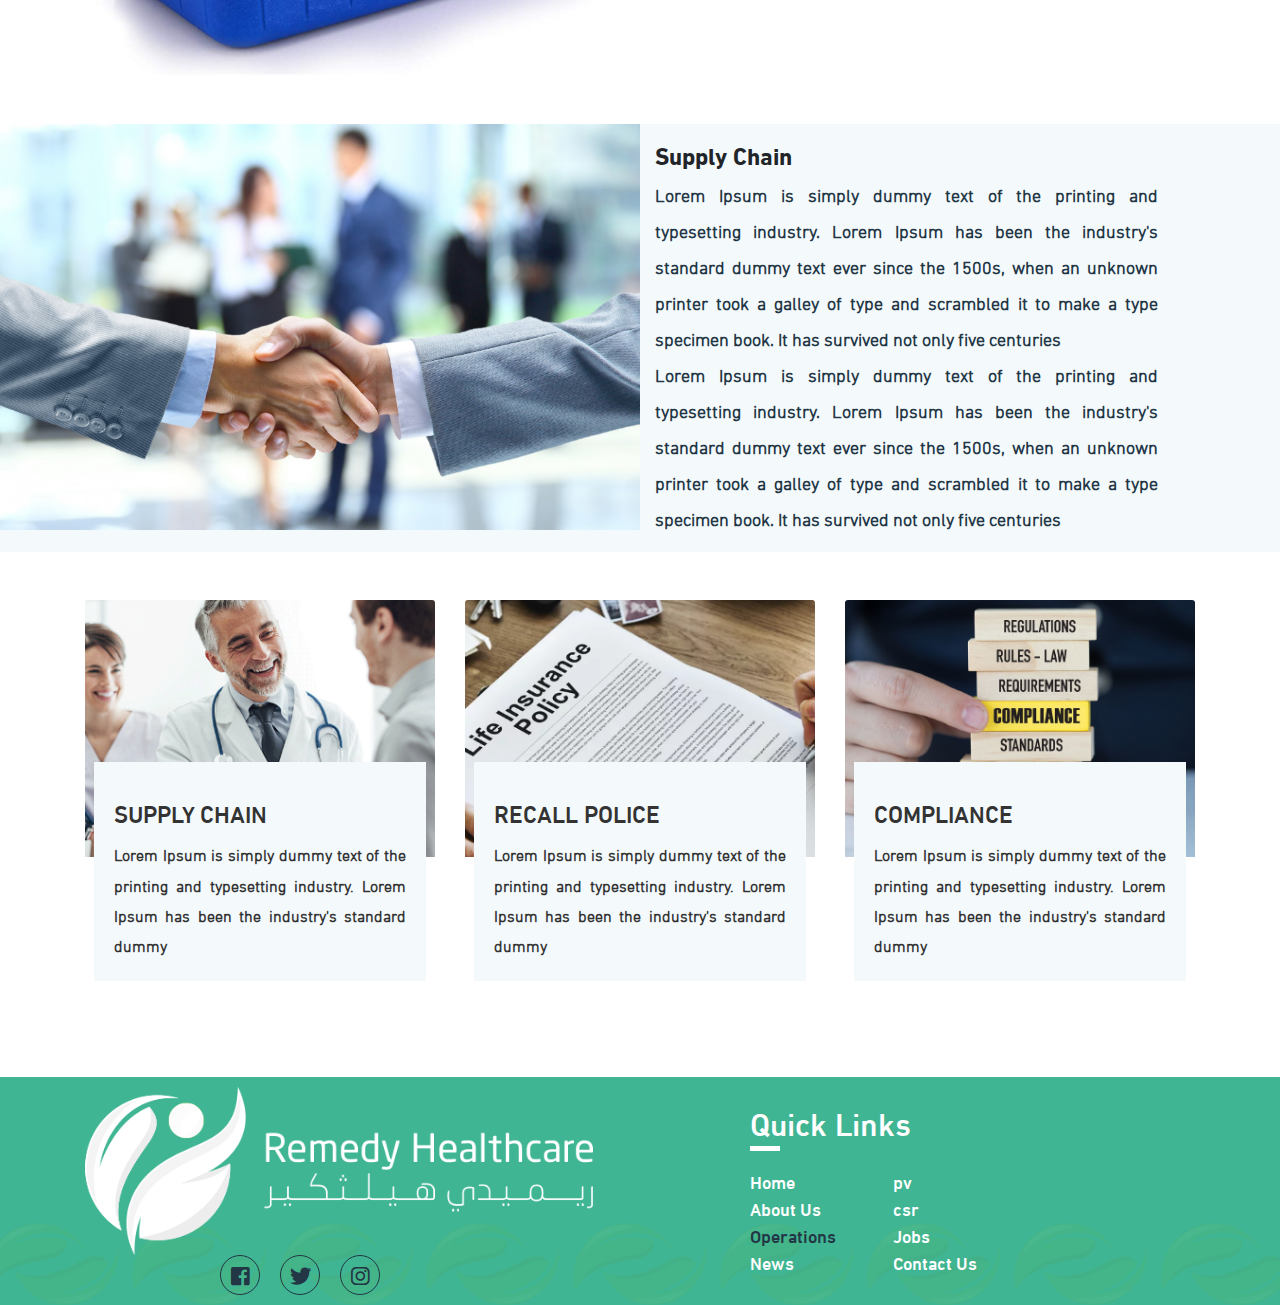
<file: operation.html>
<!DOCTYPE html>
<html lang="en">
<head>
    <meta charset="utf-8">
    <meta name="viewport" content="width=device-width, initial-scale=1, shrink-to-fit=no">
    <title>Remedy Healthcare</title>
    <link rel="stylesheet" href="css/bootstrap.min.css">
    <link rel="stylesheet" href="css/fontawesome-all.min.css">
    <link rel="stylesheet" href="css/magnific-popup.css">
    <link rel="stylesheet" href="css/owl.theme.default.min.css"/>
        <link rel="stylesheet" href="css/owl.carousel.min.css"/>
    <link rel="stylesheet" href="css/style.css">
    <link rel="shortcut icon" href="img/favicon.ico">
</head>
<body data-spy="scroll" data-target="#main-nav" id="home" data-offset="50">
<!-- =========================================================================================== -->
<!-- =========================================================================================== -->
<!-- Start Navbar  -->
    <nav class="navbar navbar-expand-lg navbar-light bg-white sticky-top">
        <div class="container">
              <a class="navbar-brand" href="#">
                  <img src="img/logo.png" alt="Remedy Healthcare">
              </a>
              <button class="navbar-toggler" type="button" data-toggle="collapse" data-target="#navbarSupportedContent" aria-controls="navbarSupportedContent" aria-expanded="false" aria-label="Toggle navigation">
                <span class="navbar-toggler-icon"></span>
              </button>
          <div class="collapse navbar-collapse" id="navbarSupportedContent">
            <ul class="navbar-nav ml-auto text-uppercase ">
              <li class="nav-item mr-1">
                <a class="nav-link" href="index.html">Home</a>
              </li>
              <li class="nav-item mr-1">
                <a class="nav-link" href="about.html">About us</a>
              </li>
              <li class="nav-item active mr-1">
                <a class="nav-link" href="operation.html">operation</a>
              </li>
                <li class="nav-item mr-1"> 
                <a class="nav-link" href="news.html">news</a>
              </li>
                <li class="nav-item mr-1">
                <a class="nav-link" href="pv.html">pv</a>
              </li>
                <li class="nav-item mr-1">
                <a class="nav-link" href="csr.html">csr</a>
              </li>
                <li class="nav-item mr-1">
                <a class="nav-link" href="jobs.html">jobs</a>
              </li>
                <li class="nav-item">
                <a class="nav-link" href="contact.html">Contact us</a>
              </li>
            </ul>
          </div>
      </div>
    </nav>
    <!-- End Navbar  -->
<!-- =========================================================================================== -->
   <!-- Start Slider Section -->
   <section class="header">
       <div class="container">
          <div class="info text-uppercase">
               <h1 class=" mb-2">operation</h1>
               <span class="text-justify">Remedy Healthcare</span>
         </div>
              <ol class="breadcrumb bg-transparent text-uppercase">
                <li class="breadcrumb-item"><a href="index.html">Home</a></li>
                <li class="breadcrumb-item active" aria-current="page">Operation</li>
              </ol>
       </div>
   </section>
   <!-- End Slider Section -->
<!-- =========================================================================================== -->
   <!-- Start about -->
   <section class="about py-5">
        <div class="container">
            <div class="info text-center my-4">
               <h1 class="colorr mb-2 text-uppercase">Operation</h1>
               <span class="about_text ">Remedy Healthcare</span>
            </div>
                <div class="row">
                <div class="col-md-6 col-12 mb-5">
                        <div class="content">
                        <h4>Supply Chain</h4>
                        <p class="text-justify ">Lorem Ipsum is simply dummy text of the printing and typesetting industry. Lorem Ipsum has been the industry's standard dummy text ever since the 1500s, when an unknown printer took a galley of type and scrambled it to make a type specimen book. It has survived not only five centuries <br>
                        Lorem Ipsum is simply dummy text of the printing and typesetting industry. Lorem Ipsum has been the industry's standard dummy text ever since the 1500s, when an unknown printer took a galley of type and scrambled it to make a type specimen book. It has survived not only five centuries </p>
                   </div>
                </div>
                
                <div class="col-md-6 col-12 mt-5">
                    <img src="img/opearationspic.png" alt="" class="img-fluid">
                </div>
                    
                    <div class="col-md-6 col-12 mt-3">
                    <img src="img/opearationspic2.png" alt="" class="img-fluid">
                </div>
                
                    <div class="col-md-6 col-12 mt-5">
                        <div class="content">
                        <h4>Supply Chain</h4>
                        <p class="text-justify ">Lorem Ipsum is simply dummy text of the printing and typesetting industry. Lorem Ipsum has been the industry's standard dummy text ever since the 1500s, when an unknown printer took a galley of type and scrambled it to make a type specimen book. It has survived not only five centuries <br>
                        Lorem Ipsum is simply dummy text of the printing and typesetting industry. Lorem Ipsum has been the industry's standard dummy text ever since the 1500s, when an unknown printer took a galley of type and scrambled it to make a type specimen book. It has survived not only five centuries </p>
                   </div>
                </div>
                    
            </div>
            </div>
    </section>
   <!-- End about -->
<!-- =========================================================================================== -->
   <!-- Start sale Section -->
    <section class="sale" id="sale">
        <div class="container-fluid">
            <div class="row">
                
                <div class="col-md-6 col-12 p-0 m-0">
                    <div class="pic">
                        <img src="img/sales.png" alt="" class="img-fluid">
                    </div>
                </div>
                
                <div class="col-md-5 col-12 mt-3">
                        <div class="content">
                        <h4>Supply Chain</h4>
                        <p class="text-justify ">Lorem Ipsum is simply dummy text of the printing and typesetting industry. Lorem Ipsum has been the industry's standard dummy text ever since the 1500s, when an unknown printer took a galley of type and scrambled it to make a type specimen book. It has survived not only five centuries <br>
                        Lorem Ipsum is simply dummy text of the printing and typesetting industry. Lorem Ipsum has been the industry's standard dummy text ever since the 1500s, when an unknown printer took a galley of type and scrambled it to make a type specimen book. It has survived not only five centuries </p>
                   </div>
                </div>
                
            </div>
        </div>
    </section>
    
   <!-- End Accreditation Section -->
   
<!-- =========================================================================================== -->
    <!-- Start What To Do Section -->
    <section class="job my-5">
        <div class="container">
            <div class="row">
                <div class="col-md-4 col-12 mb-5">
                    <div class="card">
                        <img class="card-img-top img-fluid" src="img/sales2.png" alt="Card image cap">
                        <div class="card-body mx-auto">
                        <h4 class="card-title text-uppercase mt-3">Supply chain</h4>
                        <p class="card-text text-justify">Lorem Ipsum is simply dummy text of the printing and typesetting industry. Lorem Ipsum has been the industry's standard dummy</p>
                       </div>
                   </div>
                </div>
                
                <div class="col-md-4 col-12 mb-5">
                    <div class="card">
                        <img class="card-img-top img-fluid" src="img/sales3.png" alt="Card image cap">
                        <div class="card-body mx-auto">
                        <h4 class="card-title text-uppercase mt-3">recall police</h4>
                        <p class="card-text text-justify">Lorem Ipsum is simply dummy text of the printing and typesetting industry. Lorem Ipsum has been the industry's standard dummy</p>
                       </div>
                   </div>
                </div>
                
                <div class="col-md-4 col-12 mb-5">
                    <div class="card">
                        <img class="card-img-top img-fluid" src="img/sales4.png" alt="Card image cap">
                        <div class="card-body mx-auto">
                        <h4 class="card-title text-uppercase mt-3">compliance</h4>
                        <p class="card-text text-justify">Lorem Ipsum is simply dummy text of the printing and typesetting industry. Lorem Ipsum has been the industry's standard dummy</p>
                       </div>
                   </div>
                </div>
                
            </div>
        </div>
    </section>
    
    <!-- End What To Do Section -->
     
<!-- =========================================================================================== -->
   
 <!-- =========================================================================================== -->
    
<!-- =========================================================================================== -->

<!-- =========================================================================================== -->
    <!-- Start Footer -->
    <section class="footer">
        <div class="container">
            <div class="row">
                <div class="col-md-7 col-12">
                    <div class="logo-footer">
                        <img src="img/logofutaer.png" alt="" class="img-fluid">
                    </div>
                    <div class="social-media">
                        <a href="#"><i class="fab fa-facebook-square fa-lg"></i></a>
                        <a href="#"><i class="fab fa-twitter fa-lg"></i></a>
                        <a href="#"><i class="fab fa-instagram fa-lg"></i></a>
                    </div>
                </div>
                    <div class="col-sm-5 col-lg-3">
                    <div class="help-link text-white mt-3">
                        <h2 class="text-capitalize head-border mb-3">quick Links</h2>
                        <div class="row">
                            <div class="col">
                                <ul class="list-unstyled">
                                    <li><a href="index.html">Home</a></li>
                                    <li><a href="about.html">About Us</a></li>
                                    <li><a href="operation.html" class="active">Operations </a></li>
                                    <li><a href="news.html">News </a></li>
                                </ul>
                            </div>
                            
                            <div class="col">
                                <ul class="list-unstyled">
                                    <li><a href="pv.html">pv </a></li>
                                    <li><a href="csr.html">csr </a></li>
                                    <li><a href="jobs.html">Jobs </a></li>
                                    <li><a href="contact.html">Contact Us </a></li>
                                </ul>
                            </div>
                        </div>
                    </div>
                </div>
                </div>
            </div>
    </section>
    <!-- End Footer -->
<!-- =========================================================================================== -->
 <!--        Start Scroll To-Top  -->
        <div id="scroll-top">
            <i class="fas fa-chevron-up fa-2x"></i>
        </div>
        
<!--        End Scroll To-Top  -->
   <!-- =========================================================================================== -->
   
    <script src="js/jquery-3.3.1.min.js"></script>
    <script src="js/popper.min.js"></script>
    <script src="js/bootstrap.min.js"></script>
    <script src="js/owl.carousel.js"></script>
    <script src="js/owl.autoplay.js"></script>
    <script src="js/owl.navigation.js"></script>
<!--    <script src="js/magnific-popup.min.js"></script>-->

    <script src="js/main.js"></script>
</body>
</html>
</file>
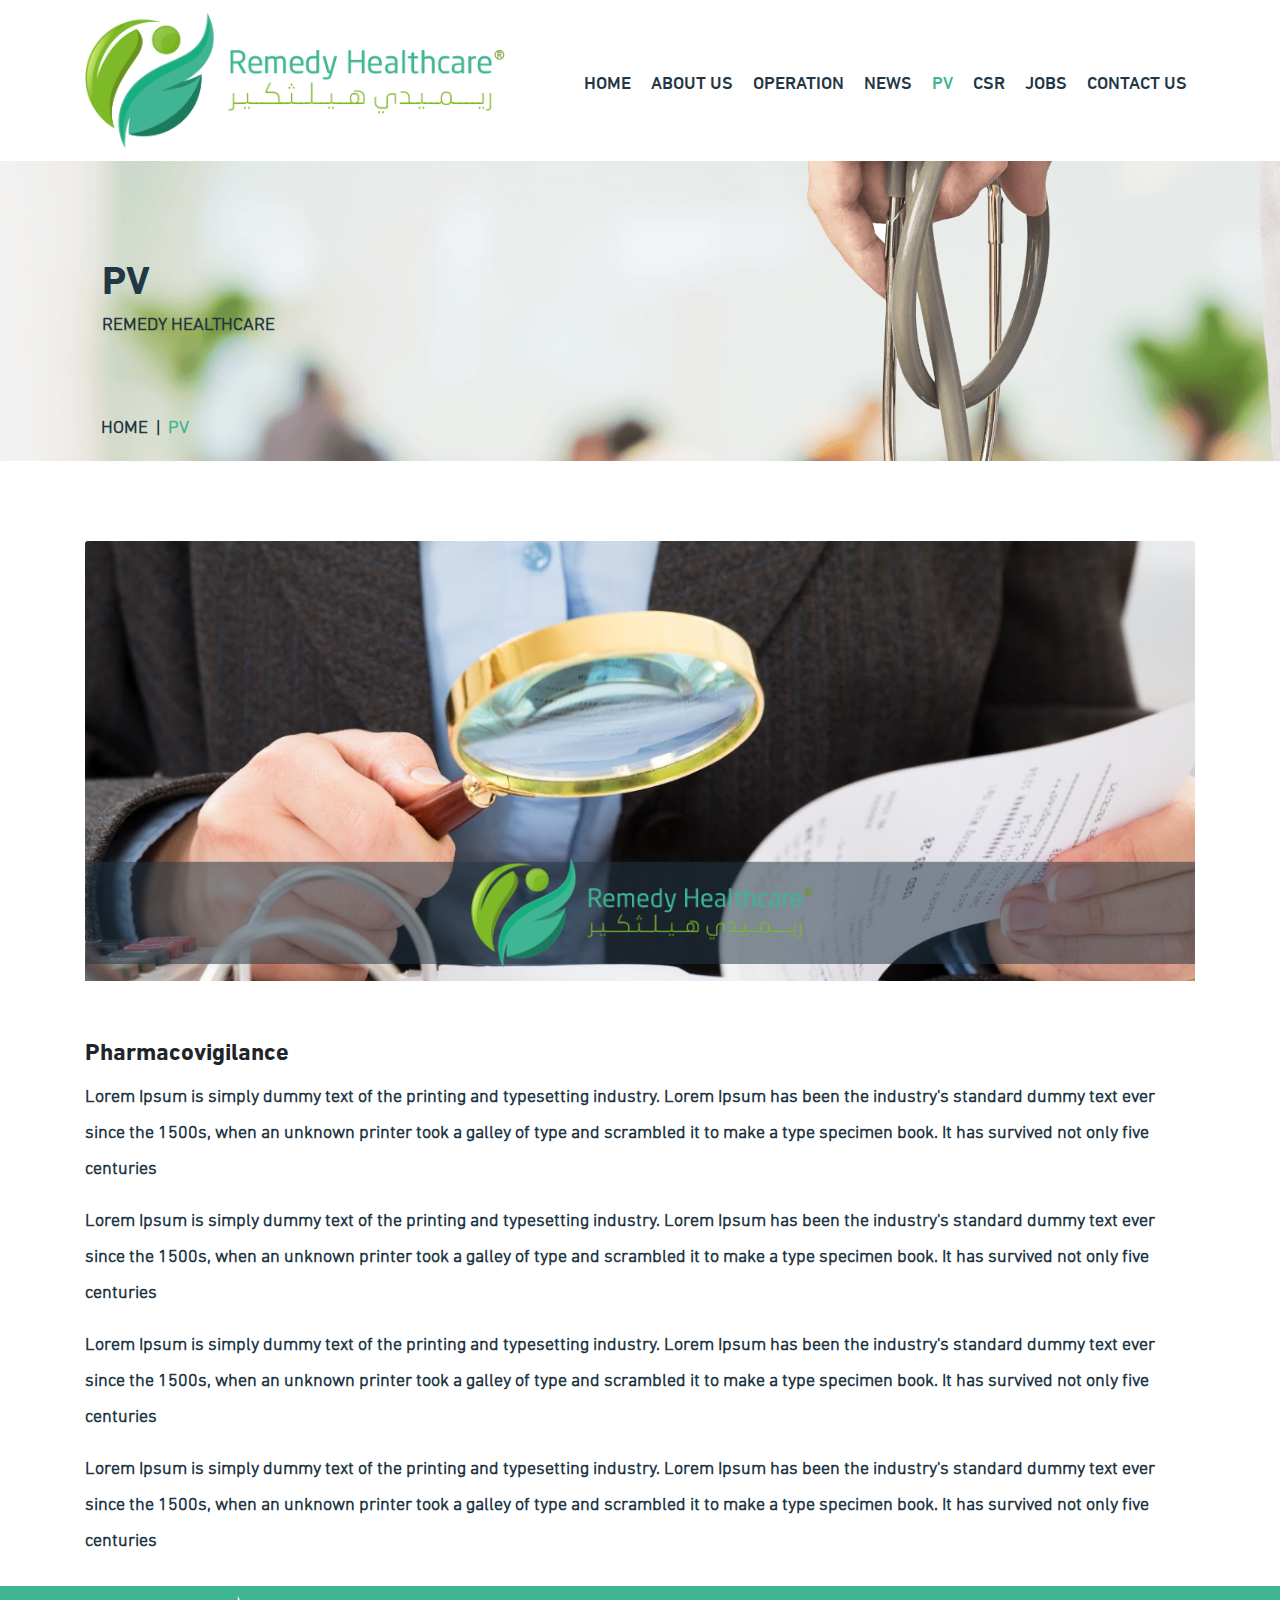
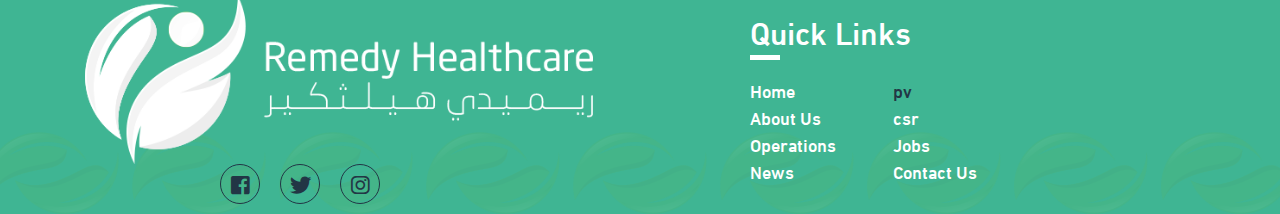
<file: pv.html>
<!DOCTYPE html>
<html lang="en">
<head>
    <meta charset="utf-8">
    <meta name="viewport" content="width=device-width, initial-scale=1, shrink-to-fit=no">
    <title>Remedy Healthcare</title>
    <link rel="stylesheet" href="css/bootstrap.min.css">
    <link rel="stylesheet" href="css/fontawesome-all.min.css">
    <link rel="stylesheet" href="css/magnific-popup.css">
    <link rel="stylesheet" href="css/owl.theme.default.min.css"/>
        <link rel="stylesheet" href="css/owl.carousel.min.css"/>
    <link rel="stylesheet" href="css/style.css">
    <link rel="shortcut icon" href="img/favicon.ico">
</head>
<body data-spy="scroll" data-target="#main-nav" id="home" data-offset="50">
<!-- =========================================================================================== -->
<!-- =========================================================================================== -->
<!-- Start Navbar  -->
    <nav class="navbar navbar-expand-lg navbar-light bg-white sticky-top">
        <div class="container">
              <a class="navbar-brand" href="#">
                  <img src="img/logo.png" alt="Remedy Healthcare">
              </a>
              <button class="navbar-toggler" type="button" data-toggle="collapse" data-target="#navbarSupportedContent" aria-controls="navbarSupportedContent" aria-expanded="false" aria-label="Toggle navigation">
                <span class="navbar-toggler-icon"></span>
              </button>
          <div class="collapse navbar-collapse" id="navbarSupportedContent">
            <ul class="navbar-nav ml-auto text-uppercase ">
              <li class="nav-item mr-1">
                <a class="nav-link" href="index.html">Home</a>
              </li>
              <li class="nav-item mr-1">
                <a class="nav-link" href="about.html">About us</a>
              </li>
              <li class="nav-item mr-1">
                <a class="nav-link" href="operation.html">operation</a>
              </li>
                <li class="nav-item mr-1"> 
                <a class="nav-link" href="news.html">news</a>
              </li>
                <li class="nav-item active mr-1">
                <a class="nav-link" href="pv.html">pv</a>
              </li>
                <li class="nav-item mr-1">
                <a class="nav-link" href="csr.html">csr</a>
              </li>
                <li class="nav-item mr-1">
                <a class="nav-link" href="jobs.html">jobs</a>
              </li>
                <li class="nav-item">
                <a class="nav-link" href="contact.html">Contact us</a>
              </li>
            </ul>
          </div>
      </div>
    </nav>
    <!-- End Navbar  -->
<!-- =========================================================================================== -->
   <!-- Start Slider Section -->
   <section class="header">
       <div class="container">
          <div class="info text-uppercase">
               <h1 class=" mb-2">pv</h1>
               <span class="text-justify">Remedy Healthcare</span>
         </div>
              <ol class="breadcrumb bg-transparent text-uppercase">
                <li class="breadcrumb-item"><a href="index.html">Home</a></li>
                <li class="breadcrumb-item active" aria-current="page">pv</li>
              </ol>
       </div>
   </section>
   <!-- End Slider Section -->
<!-- =========================================================================================== -->
   <!-- Start pv -->
   <section class="news">
        <div class="container">
            <div class="row">
            <div class="col-12">
                <div class="card border-0">
                  <img class="card-img-top" src="img/pvpic.png" alt="Card image cap">
                    
                  <div class="card-body bg-white px-0 mb-0">
                    <h4 class="card-title mt-4">Pharmacovigilance</h4>
                    <p class="card-text">Lorem Ipsum is simply dummy text of the printing and typesetting industry. Lorem Ipsum has been the industry's standard dummy text ever since the 1500s, when an unknown printer took a galley of type and scrambled it to make a type specimen book. It has survived not only five centuries</p>
                    
                    <p class="card-text">Lorem Ipsum is simply dummy text of the printing and typesetting industry. Lorem Ipsum has been the industry's standard dummy text ever since the 1500s, when an unknown printer took a galley of type and scrambled it to make a type specimen book. It has survived not only five centuries</p>
                      
                    <p class="card-text">Lorem Ipsum is simply dummy text of the printing and typesetting industry. Lorem Ipsum has been the industry's standard dummy text ever since the 1500s, when an unknown printer took a galley of type and scrambled it to make a type specimen book. It has survived not only five centuries</p>
                      
                    <p class="card-text">Lorem Ipsum is simply dummy text of the printing and typesetting industry. Lorem Ipsum has been the industry's standard dummy text ever since the 1500s, when an unknown printer took a galley of type and scrambled it to make a type specimen book. It has survived not only five centuries</p>
                  </div>
                </div>
            </div>
            </div>
            </div>
    </section>
   <!-- End news -->
<!-- =========================================================================================== -->
   
<!-- =========================================================================================== -->
    
<!-- =========================================================================================== -->

<!-- =========================================================================================== -->
    <!-- Start Footer -->
    <section class="footer">
        <div class="container">
            <div class="row">
                <div class="col-md-7 col-12">
                    <div class="logo-footer">
                        <img src="img/logofutaer.png" alt="" class="img-fluid">
                    </div>
                    <div class="social-media">
                        <a href="#"><i class="fab fa-facebook-square fa-lg"></i></a>
                        <a href="#"><i class="fab fa-twitter fa-lg"></i></a>
                        <a href="#"><i class="fab fa-instagram fa-lg"></i></a>
                    </div>
                </div>
                    <div class="col-sm-5 col-lg-3">
                    <div class="help-link text-white mt-3">
                        <h2 class="text-capitalize head-border mb-3">quick Links</h2>
                        <div class="row">
                            <div class="col">
                                <ul class="list-unstyled">
                                    <li><a href="index.html">Home</a></li>
                                    <li><a href="about.html">About Us</a></li>
                                    <li><a href="operation.html">Operations </a></li>
                                    <li><a href="news.html">News </a></li>
                                </ul>
                            </div>
                            
                            <div class="col">
                                <ul class="list-unstyled">
                                    <li><a href="pv.html" class="active">pv </a></li>
                                    <li><a href="csr.html">csr </a></li>
                                    <li><a href="jobs.html">Jobs </a></li>
                                    <li><a href="contact.html">Contact Us </a></li>
                                </ul>
                            </div>
                        </div>
                    </div>
                </div>
                </div>
            </div>
    </section>
    <!-- End Footer -->
<!-- =========================================================================================== -->
 <!--        Start Scroll To-Top  -->
        <div id="scroll-top">
            <i class="fas fa-chevron-up fa-2x"></i>
        </div>
        
<!--        End Scroll To-Top  -->
   <!-- =========================================================================================== -->
   
    <script src="js/jquery-3.3.1.min.js"></script>
    <script src="js/popper.min.js"></script>
    <script src="js/bootstrap.min.js"></script>
    <script src="js/owl.carousel.js"></script>
    <script src="js/owl.autoplay.js"></script>
    <script src="js/owl.navigation.js"></script>
<!--    <script src="js/magnific-popup.min.js"></script>-->

    <script src="js/main.js"></script>
</body>
</html>
</file>
<file: css/style.css>
/* ------------------------------------------ */
/*             TABLE OF CONTENTS
/* ------------------------------------------ */

/*   01 - Index Page Styles                  */
/*   02 - About Us page Styles  		       */
/*   03 - News page Styles          */

/*   04 - Jobs page Styles          */

/*   05 - Contact page Styles          */

/* ------------------------------------------ */


a{
    font-weight: 400;
	text-decoration: none;
}
a:hover,
a:focus {
	text-decoration: none;
	o-transition: all 0.3s ease-out;
	-ms-transition: all 0.3s ease-out;
	-moz-transition: all 0.3s ease-out;
	-webkit-transition: all 0.3s ease-out;
	transition: all 0.3s ease-out;
}
a{
	text-decoration: none;
	o-transition: all 0.3s ease-out;
	-ms-transition: all 0.3s ease-out;
	-moz-transition: all 0.3s ease-out;
	-webkit-transition: all 0.3s ease-out;
	transition: all 0.3s ease-out;
}

body {
    overflow-x: hidden;
    font-family: 'DinNextLight';
}
   @font-face {
    font-family: 'DinNextLight';
    src: url('../fonts/din-next/light/DinNextLight.eot');
    src: url('../fonts/din-next/light/DinNextLight.eot') format('embedded-opentype'), url('fonts/din-next/light/DinNextLight.woff2') format('woff2'), url('fonts/din-next/light/DinNextLight.woff') format('woff'), url('fonts/din-next/light/DinNextLight.ttf') format('truetype'), url('fonts/din-next/light/DinNextLight.svg#DinNextLight') format('svg');
}
@font-face {
    font-family: 'DinNextRegular';
    src: url('../fonts/din-next/regular/DinNextRegular.eot');
    src: url('../fonts/din-next/regular/DinNextRegular.eot') format('embedded-opentype'), url('fonts/din-next/regular/DinNextRegular.woff2') format('woff2'), url('fonts/din-next/regular/DinNextRegular.woff') format('woff'), url('fonts/din-next/regular/DinNextRegular.ttf') format('truetype'), url('fonts/din-next/regular/DinNextRegular.svg#DinNextRegular') format('svg');
}
@font-face {
    font-family: 'DinNextMedium';
    src: url('../fonts/din-next/medium/DinNextMedium.eot');
    src: url('../fonts/din-next/medium/DinNextMedium.eot') format('embedded-opentype'), url('fonts/din-next/medium/DinNextMedium.woff2') format('woff2'), url('fonts/din-next/medium/DinNextMedium.woff') format('woff'), url('fonts/din-next/medium/DinNextMedium.ttf') format('truetype'), url('fonts/din-next/medium/DinNextMedium.svg#DinNextMedium') format('svg');
}
@font-face {
    font-family: 'DinNextBold';
    src: url('../fonts/din-next/bold/DinNextBold.eot');
    src: url('../fonts/din-next/bold/DinNextBold.eot') format('embedded-opentype'), url('fonts/din-next/bold/DinNextBold.woff2') format('woff2'), url('fonts/din-next/bold/DinNextBold.woff') format('woff'), url('fonts/din-next/bold/DinNextBold.ttf') format('truetype'), url('fonts/din-next/bold/DinNextBold.svg#DinNextBold') format('svg');
}

/*=======================================*/
/*   01 - Index Page Styles                  */
/* Navbar */
.navbar .navbar-brand img {
    max-width: 90%;
    
}
@media (max-width: 778px) {
    .navbar-brand
	{
		width:70%;
	}
}
.navbar .nav-item .nav-link {
    color: #223645;
    font-size: 18px;
    font-family: 'DinNextMedium';
}
.navbar-light .navbar-nav .active>.nav-link, .navbar-light .navbar-nav .nav-link.active, .navbar-light .navbar-nav .nav-link.show, .navbar-light .navbar-nav .show>.nav-link {
    color: #3fb593
}
h1, h2, h3, h4, h5, h6{ 
	font-family: 'DinNextBold' !important;
}
/* =========================================================================================*/
/*   Slider    */

.img-caption {
    max-width: 70% !important;
}
.slider-carousel .owl-carousel .owl-theme .item img{
    display: block;
    width: 100%;
    height: auto;
}
.slider-desc {
    position: absolute;
    left: 3%;
    top: 18%;
    z-index: 99;
    width: 100%;
}
.slider-desc p{
	color: #223645;
    font-size: 18px;
    font-weight: 600;
}
.custom-btn {
    background-color: #3fb593;
    border-radius: 30px;
    padding: .4rem 1.5rem;
    font-size: 20px;
}
.custom-btn:hover{
	background: #223645;
}
.slider-carousel .owl-dots {
    position: absolute;
    bottom: 50px;
    width: 100%;
}
.slider-carousel .owl-dots .owl-dot span {
    height: 15px;
    background-color: transparent;
    cursor: pointer;
    border: 1px solid #3fb593;
    border-radius: 10px;
    width: 25px;
    margin-left: auto;
    margin-right: auto;
}
.slider-carousel .owl-dots .owl-dot.active span, .slider-carousel .owl-dots .owl-dot:hover span {
    background: #3fb593;
}
.slider-carousel .owl-dot{
	margin-left: 5px;
	margin-right: 5px;
}
.slider-carousel .owl-nav   {
        display: none
}
button:focus {
    outline: none !important;
}
@media (max-width: 768px) {
    .img-caption {
        max-width: 40% !important;
    }
	.slider-desc {
        position: absolute;
        left: 0%;
        top: 10%;
        z-index: 99;
        width: 100%;
    }
    .slider-desc p{
        color: #223645;
        font-size: 12px;
        font-weight: 600;
        margin: 10px 0 !important;
    }
    .custom-btn {
        background-color: #3fb593;
        border-radius: 30px;
        padding: .4rem 1.5rem;
        font-size: 12px;
    }
    .slider-carousel .owl-dots {
        display: none
    }
}
/* ===========================================================================================*/
/* Section About && Grouping Style Pages */ 
.about span,
.accreditation span,
.job span,
.subscribe span,
.partners .part_span {
    color: #3fb593;
    font-size: 30px;
    font-family: 'DinNextRegular'
}
.about p,
.accreditation p ,
.news p,
.values p ,
.sale p 
{
    color: #223645;
    font-size: 18px;
    line-height: 2;
    font-weight: 600;
}
.about a, 
.accreditation a,
.news .news_link{
   background-color: #3fb593;
    border-radius: 40px;
    padding: 8px 18px;
    font-size: 20px;
    text-align: center
}
.about a:hover, 
.accreditation a:hover{
    background-color: #0f6049;
}
.about .box{
    transition: all .2s ease-in-out;
    padding: 10px;
    margin-bottom: 20px;
}
.about .box:hover {
    background-color: #fff;
    border-radius: 10px;
    transform: translateY(-10px);
    box-shadow: 0 25px 25px rgba(3, 3, 3, 0.20);
}
.about .box  h4 {
    margin: 8px 0;
    font-family: 'DinNextMedium' !important;
}
.accreditation {
    padding: 40px 0;
    background-color: #f4f9fc
}
/* Job Section */

.job .card {
    border: 0
/*    position: relative*/
}
.job .card .card-body {
   margin-top: -27%;
    background-color: #f4f9fc;
    color: #333;
    width: 95%;
}
.job .card-text {
    ;
    font-size: 16px;
    line-height: 1.9;
    font-weight: 600;
}
.job .card-title {
    font-family: 'DinNextMedium' !important;
    font-weight: 500
}
/* Subscribe Section */
.subscribe {
    background: url(../img/subscribepic.png) no-repeat center center;
    -webkit-background-size: cover;
    -moz-background-size: cover;
    -o-background-size: cover;
    background-size: cover;
    min-height: 550px;
}
.subscribe .subscribe_wedgit{
    width: 100%;
    max-width: 100%;
    margin-bottom: 20px;
}

.subscribe .wedgit {
    background-color: #FFF;
    padding: 25px 40px;
    margin-top: 10%
}
.subscribe p {
    color: #223645;
    font-size: 16px;
    line-height: 1.8;
    font-weight: 600
}
.subscribe .form-group {
    position: relative
}
.subscribe .form-group .form-control {
    background-color: #f4f9fc;
    padding: 20px ;
    border-radius: 40px;
    border: 0;  
}
.subscribe .form-group .butn{
    position: absolute;
    top: 8px;
    right: 10px;
    background-color: #3fb593;
    padding: 8px 18px;
    border-radius: 40px;
    border: 0;
    max-width: 100%;
    font-size: 16px;
    cursor: pointer;
}
/* Partners Section */
.partners-carousel .owl-theme .owl-nav {
    position: relative;  
    margin-top: 0; 
}
.partners-carousel .owl-nav button.owl-prev {
    background: #fff !important;
    padding: 10px 20px !important;
    border: 1px solid #3fb593 !important;
    border-radius: 0;
    font-size: 15px !important;
    color: #3fb593 !important;
    position: absolute;
    top: 50%;
    left: 0px;
    text-align: center;
}
.partners-carousel .owl-nav button.owl-next {
    background: #fff !important;
    padding: 10px 20px !important;
    border: 1px solid #3fb593 !important;
    border-radius: 0;
    font-size: 15px;
    color: #3fb593 !important;
    position: absolute;
    top: 50%;
    right: -10px;
} 

.partners-carousel .item img{
    max-width: 100% !important;
    display: inline-block !important;
}

.partners-carousel .owl-theme .owl-dots .owl-dot span ,.owl-theme{
    display: none;  
}

/*====================================================================*/
/*   02 - About Us page Styles          */

.header {
    background: url(../img/bradcrump.png) no-repeat center center;
    -webkit-background-size: cover;
    -moz-background-size: cover;
    -o-background-size: cover;
    background-size: cover;
    min-height: 300px;
    position: relative
}
.header .info {
    position: absolute;
    transform: translate(10%,110%);
    color: #223645
}

.header .info h1 {
    font-weight: 700;
}

.header .info span {
    font-size: 18px;
    font-weight: 600;
    margin-top: 10px;
    text-align: center
}

.header .breadcrumb {
    position: absolute;
    bottom: -5px;
   
}
.header .breadcrumb li, 
.header .breadcrumb li a {
    color: #223645;
    font-size: 18px;
    font-weight: 700;
}
.header .breadcrumb .active {color: #3fb593}
.breadcrumb-item+.breadcrumb-item::before {
    color: #223645;
    content: "|";
}
.about .colorr{
    color: #3fb593
}
.about .about_text {
    color: #223645;
}
.services {
    background: url(../img/servicesbg.png) no-repeat center center;
    -webkit-background-size: cover;
    -moz-background-size: cover;
    -o-background-size: cover;
    background-size: cover;
    padding: 30px 0
}
.services .about_text {
    color: #FFF;
    font-size: 30px;
    font-family: 'DinNextRegular'
}

.services .box {
    background-color: #fff;
    border-radius: 10px;
    padding: 10px;
    margin-bottom: 10px;
}
.services .box  h5 {
    margin: 8px 0;
    font-family: 'DinNextMedium' !important;
}
.services img {
    max-width: 100%;
}
/*====================================================================*/
/*   03 - News page Styles          */
.sale {
    background-color: #f4f9fc;
}

.news {
    padding: 80px 0 0 ;
}
.news span {
    font-size: 18px;
    color: #223645;
    font-family: 'DinNextRegular'
    
}

.news .card-body {
    background-color: #f4f9fc;
    padding: 30px;
}
.news .card-body .fas {
    color: #3fb593;
}
/*====================================================================*/
/*   04 - Jobs page Styles          */
.form_content {
    padding: 40px 80px;
    background-color: rgba(238, 238, 238, 0.6);
    font-family: 'DinNextRegular'
}

.form_content input[type="text"], 
.form_content 
input[type="email"] {
    background: #fff;
    color: #333;
    padding: 15px;
    border: 1px solid #223645;
}
.input-group>.input-group-append>.btn {
    background-color: #3fb593;
}

.form_content .bttn_form ,.connect_form .bttn_form
{
    background-color: #3fb593;
    border-radius: 30px;
    padding: .5rem 1.8rem;
    font-size: 20px;
    border: 0;
    text-align: center
}
.form_content .bttn_form:hover ,.connect_form .bttn_form:hover
{
    background-color: #223645;
}
/* ========================================================= */
/*   05 - Contact page Styles          */

/* ====  */
.connect_form
input[type="text"], 
.connect_form
input[type="email"] {
 
    background: #fff;
    padding: 10px;
    border: 1px solid #223645;
}
.connect_form label {
    font-weight: bold;
    color: #223645;
    font-size: 18px;
    font-family: 'DinNextRegular'
}

.connect-info .text{
	color: #223645;
    font-size: 16px;
    line-height: 2;
    font-weight: 600;
}
.connect-info p{
	font-size: 18px;
    font-weight: bold;
}
/*==========================================================================================*/
/*====== Footer ===========*/
.footer {
    padding: 10px 0;
    background: #3fb593 url(../img/vectorsfuters.png) no-repeat;
    background-position: bottom;
}
.footer .logo-footer img{
    max-width: 80% ;
    
}
.social-media {
    margin-left: 20%
}
.social-media a {
    border: 1px solid #223645;
    margin: 0px 8px;
    color: #223645;
    width: 40px;
    height: 40px;
    line-height: 38px;
    text-align: center;
    border-radius: 50%;
    display: inline-block
}

.social-media a:hover {
    background: #223645;
    border: 1px solid #223645;
    color: #fff;
    cursor: pointer;
}

.footer h2 {
    font-family: 'DinNextMedium' !important;
}
.head-border:after {
    content: '';
    display: block;
    width: 30px;
    height: 5px;
    background-color: #FFF;
    margin: 5px 0;
}
.footer li a {
    color: #fff;
    font-size: 18px;
    font-family: 'DinNextMedium'
}
.footer li a.active {
    color: #223645
}

@media (max-width: 778px) {
    .logo-footer img {
    width: 70%
    }
}

/* =============================================================================================*/

/*================================*/
#scroll-top {
    width: 40px;
    height: 40px;
    color: #FFF;
    background-color: #223645;
    text-align: center;
    right: 25px;
    bottom: 200px;
    position: fixed;
    z-index: 9999;
    display: none;
    cursor: pointer;
    padding: 3px 0;
    border-radius: 25%;
}
</file>
